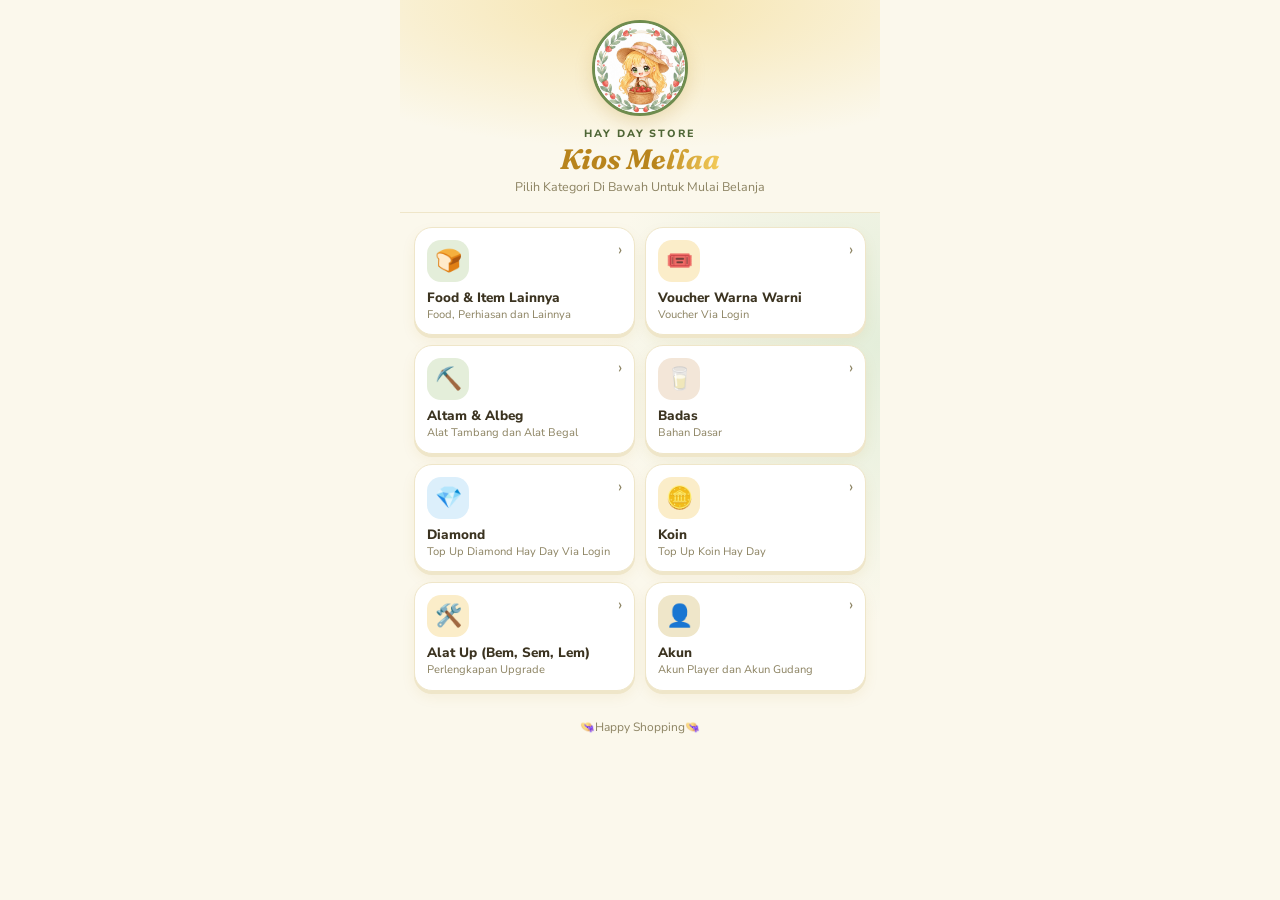
<file: index.html>
<!DOCTYPE html>
<html lang="id">
<head>
<meta charset="UTF-8">
<meta name="viewport" content="width=device-width, initial-scale=1.0">
<title>Kios Mellaa</title>
<link rel="preconnect" href="https://fonts.googleapis.com">
<link href="https://fonts.googleapis.com/css2?family=Fraunces:ital,wght@0,500;0,600;0,700;1,500&family=Nunito+Sans:wght@400;600;700;800&display=swap" rel="stylesheet">
<link rel="stylesheet" href="style.css">
</head>
<body>
<div  id="screen-home">
    <section class="home-hero">
      <div class="ring"><img src="images/profil.jpeg" alt="Kios Mellaa"></div>
      <div class="kicker">Hay Day Store</div>
      <h1>Kios Mellaa</h1>
      <p>Pilih Kategori Di Bawah Untuk Mulai Belanja</p>
    </section>

    <div class="menu-wrap">
      <button class="menu-card food" onclick="location.href='food.html'">
        <div class="icon">🍞</div>
        <div class="info">
          <div class="title">Food &amp; Item Lainnya</div>
          <div class="desc">Food, Perhiasan dan Lainnya</div>
        </div>
        <div class="arrow">›</div>
      </button>

      <button class="menu-card voucher" onclick="location.href='voucher.html'">
        <div class="icon">🎟️</div>
        <div class="info">
          <div class="title">Voucher Warna Warni</div>
          <div class="desc">Voucher Via Login</div>
        </div>
        <div class="arrow">›</div>
      </button>

      <button class="menu-card altam" onclick="location.href='altam.html'">
        <div class="icon">⛏️</div>
        <div class="info">
          <div class="title">Altam &amp; Albeg</div>
          <div class="desc">Alat Tambang dan Alat Begal</div>
        </div>
        <div class="arrow">›</div>
      </button>

      <button class="menu-card badas" onclick="location.href='badas.html'">
        <div class="icon">🥛</div>
        <div class="info">
          <div class="title">Badas</div>
          <div class="desc">Bahan Dasar</div>
        </div>
        <div class="arrow">›</div>
      </button>

      <button class="menu-card diamond" onclick="location.href='diamond.html'">
        <div class="icon">💎</div>
        <div class="info">
          <div class="title">Diamond</div>
          <div class="desc">Top Up Diamond Hay Day Via Login</div>
        </div>
        <div class="arrow">›</div>
      </button>

      <button class="menu-card koin" onclick="location.href='koin.html'">
        <div class="icon">🪙</div>
        <div class="info">
          <div class="title">Koin</div>
          <div class="desc">Top Up Koin Hay Day</div>
        </div>
        <div class="arrow">›</div>
      </button>

      <button class="menu-card alatup" onclick="location.href='alatup.html'">
        <div class="icon">🛠️</div>
        <div class="info">
          <div class="title">Alat Up (Bem, Sem, Lem)</div>
          <div class="desc">Perlengkapan Upgrade</div>
        </div>
        <div class="arrow">›</div>
      </button>

      <button class="menu-card akun" onclick="location.href='akun.html'">
        <div class="icon">👤</div>
        <div class="info">
          <div class="title">Akun</div>
          <div class="desc">Akun Player dan Akun Gudang</div>
        </div>
        <div class="arrow">›</div>
      </button>
    </div>

    <p class="footer-note">👒Happy Shopping👒</p>
  </div>

</body>
</html>
</file>
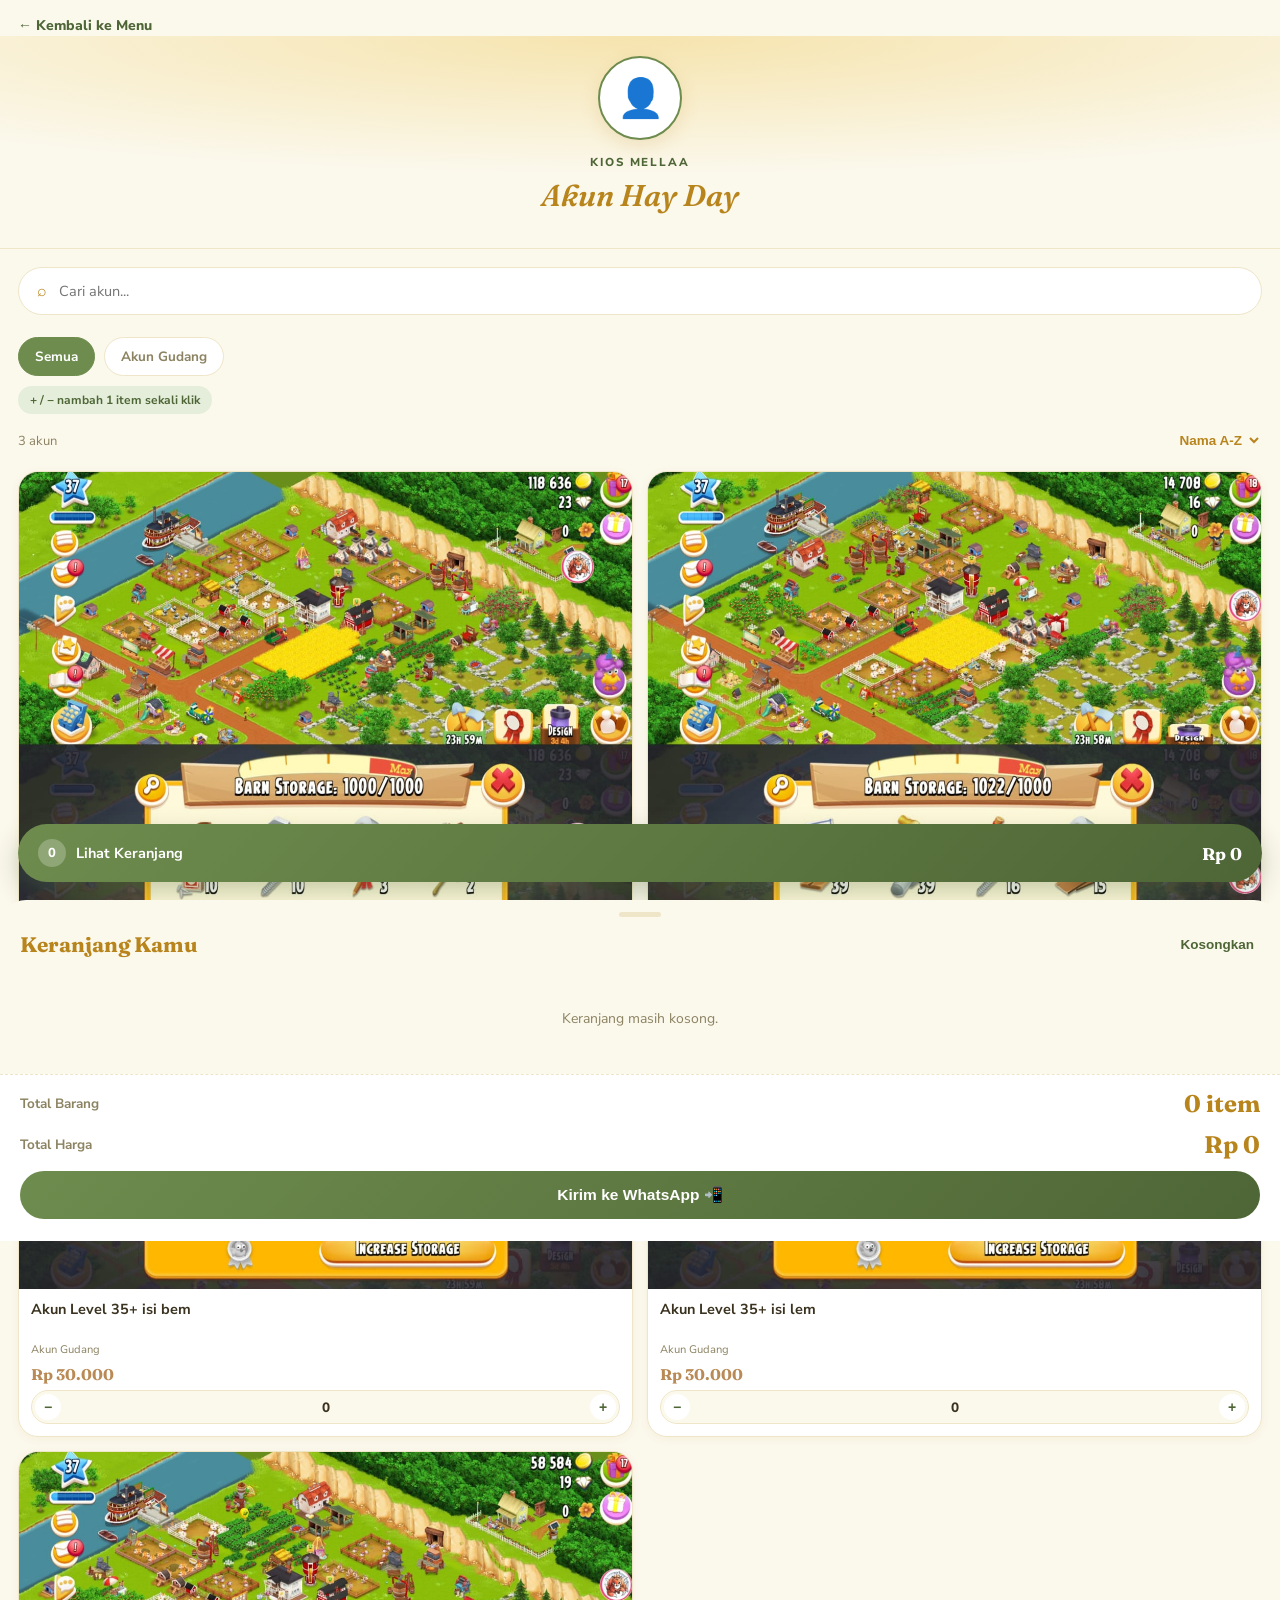
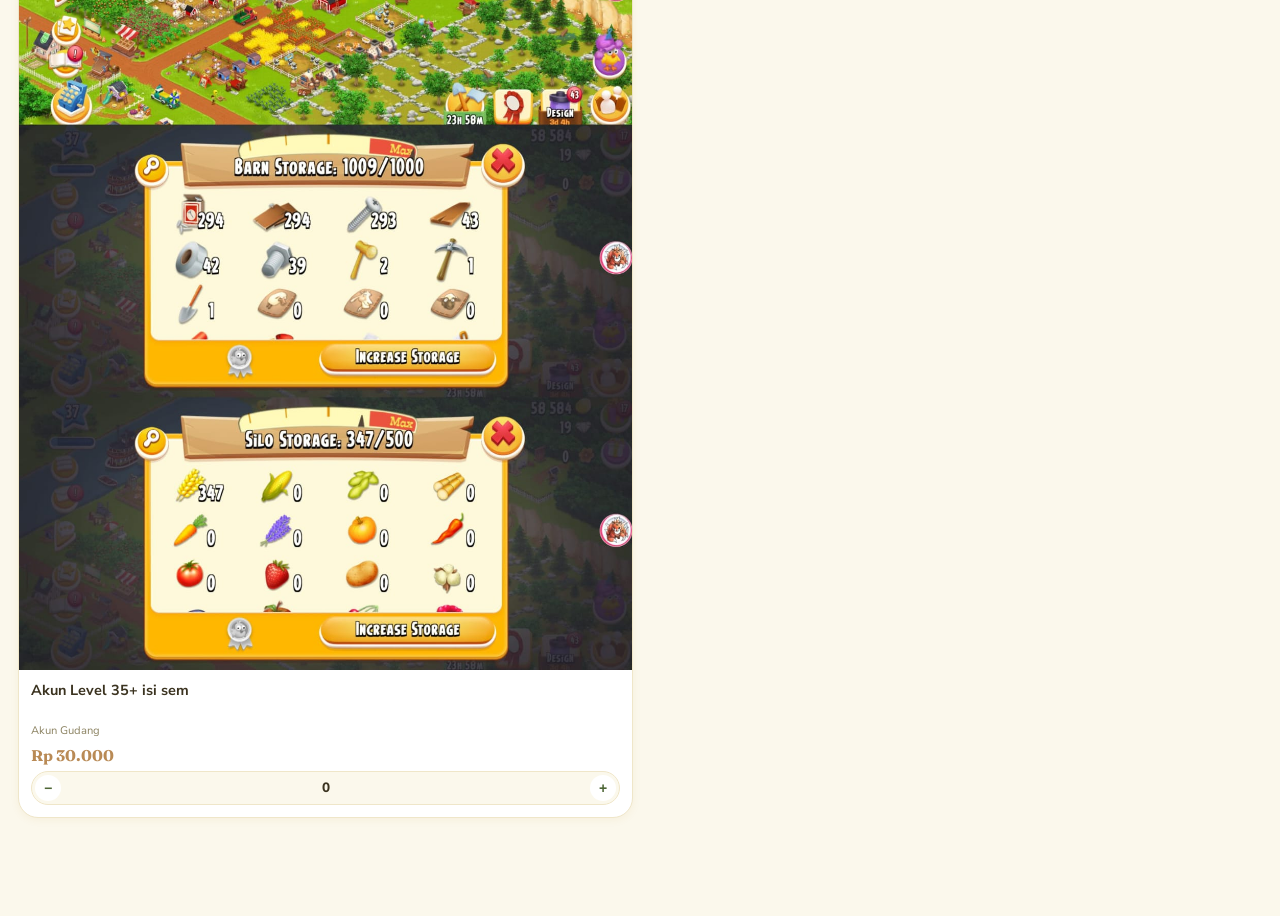
<file: akun.html>
<!DOCTYPE html>
<html lang="id">
<head>
<meta charset="UTF-8">
<meta name="viewport" content="width=device-width, initial-scale=1.0">
<title>Akun — Kios Mellaa</title>
<link rel="preconnect" href="https://fonts.googleapis.com">
<link href="https://fonts.googleapis.com/css2?family=Fraunces:ital,wght@0,500;0,600;0,700;1,500&family=Nunito+Sans:wght@400;600;700;800&display=swap" rel="stylesheet">
<link rel="stylesheet" href="style.css">
</head>
<body style="padding-bottom: 90px;">
<div class="back-bar">
  <button onclick="location.href='index.html'">← Kembali ke Menu</button>
</div>

<section class="food-hero">
  <div class="ring">👤</div>
  <div class="kicker">Kios Mellaa</div>
  <h1>Akun Hay Day</h1>
</section>

<div class="search-wrap">
  <div class="search-box">
    <span class="ic">⌕</span>
    <input type="text" id="searchInput" placeholder="Cari akun...">
  </div>
</div>

<div class="chip-row" id="chipRow"></div>
<div class="qty-hint">+ / − nambah 1 item sekali klik</div>

<div class="list-toolbar">
  <span id="showingLabel">0 akun</span>
  <select id="sortSelect">
    <option value="price-asc">Harga terendah</option>
    <option value="price-desc">Harga tertinggi</option>
    <option value="name-asc" selected>Nama A-Z</option>
  </select>
</div>

<div class="grid" id="grid"></div>

<button class="cart-fab" id="cartFab">
  <span class="left">
    <span class="badge" id="fabCount">0</span>
    <span class="label">Lihat Keranjang</span>
  </span>
  <span class="price" id="fabPrice">Rp 0</span>
</button>

<div class="overlay" id="overlay"></div>
<div class="drawer" id="drawer">
  <div class="drawer-handle"></div>
  <div class="drawer-head">
    <h2>Keranjang Kamu</h2>
    <button id="clearCartBtn">Kosongkan</button>
  </div>
  <div class="drawer-items" id="drawerItems"></div>
  <div class="drawer-foot">
    <div class="drawer-total">
      <span>Total Barang</span>
      <span id="drawerTotalQty">0 item</span>
    </div>
    <div class="drawer-total">
      <span>Total Harga</span>
      <span id="drawerTotal">Rp 0</span>
    </div>
    <button class="checkout-btn" id="waBtn">Kirim ke WhatsApp 📲</button>
  </div>
</div>

<script src="akun-data.js"></script>
<script>
  window.SHOP_CONFIG = {
    menuId: "akun",
    itemLabel: "akun",
    waTitle: "Akun",
    fallbackIcon: "👤",
    step: 1
  };
</script>
<script src="shop-engine.js"></script>
</body>
</html>
</file>
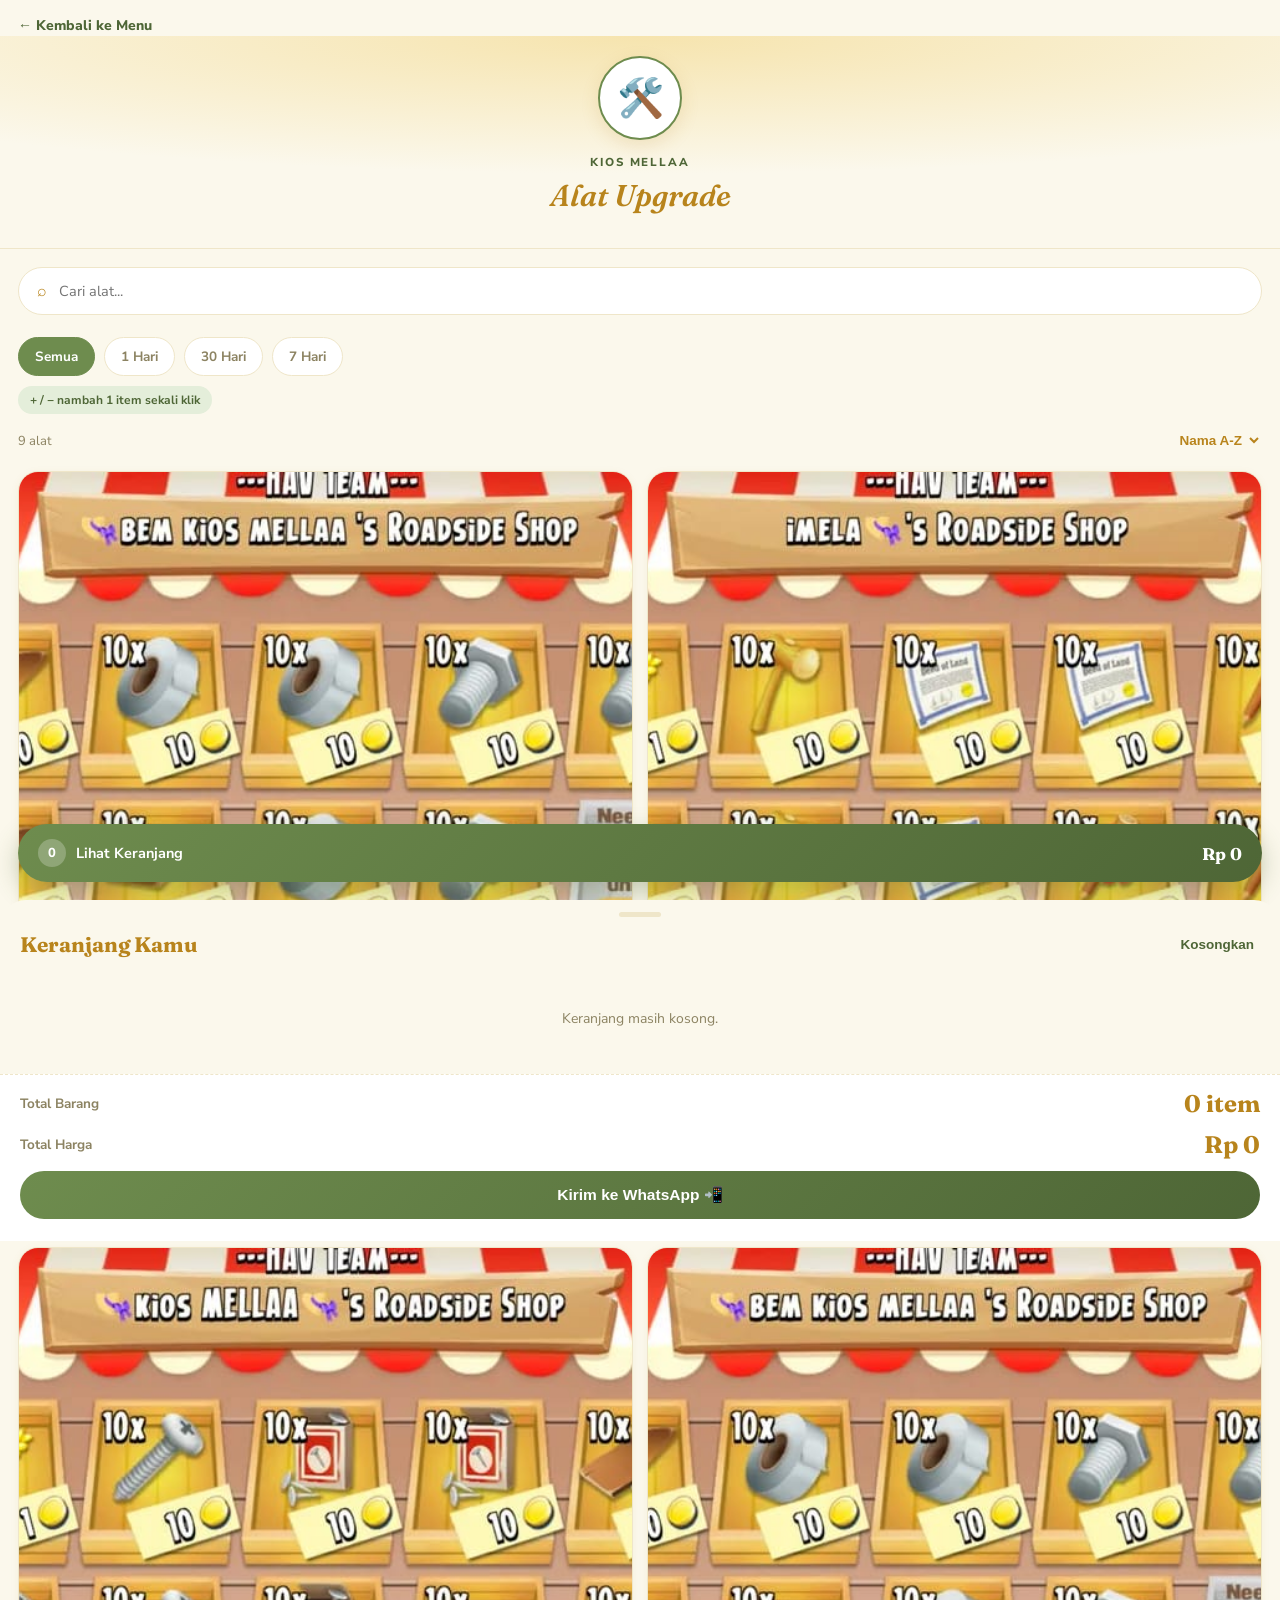
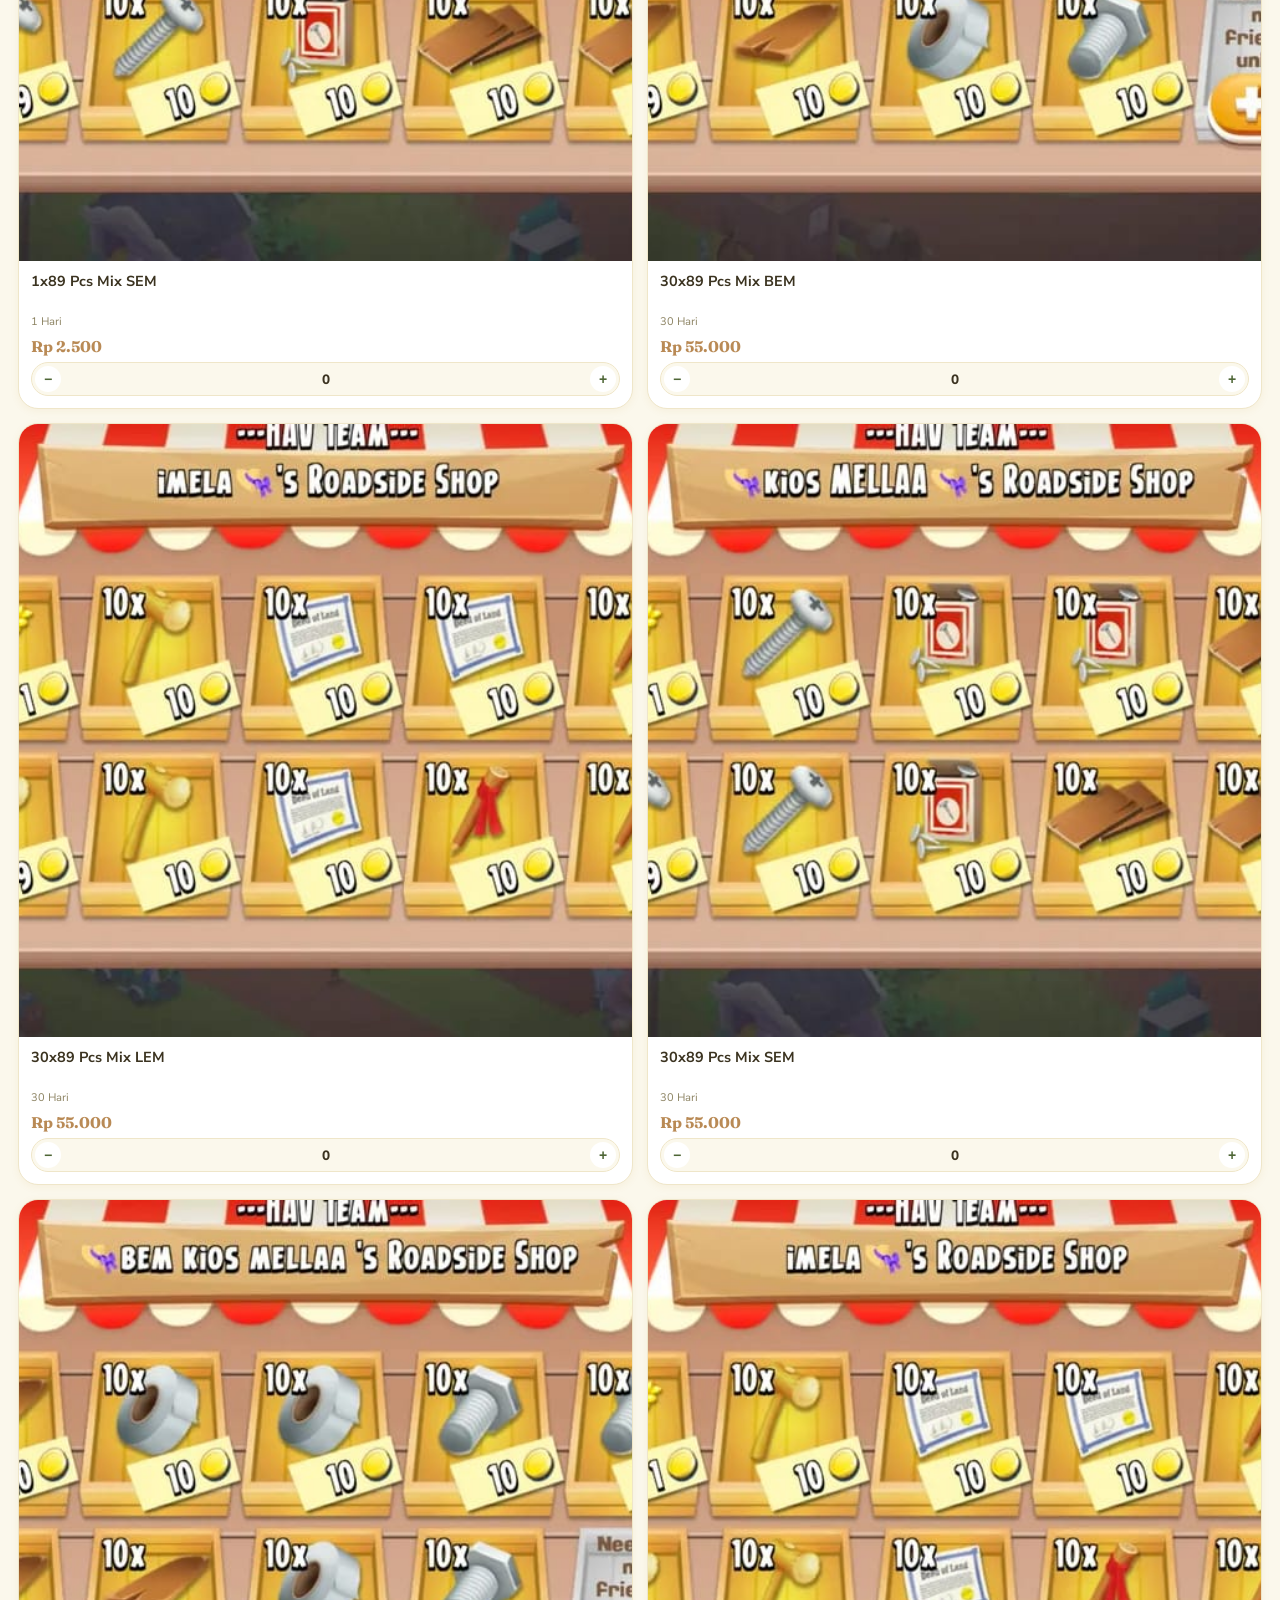
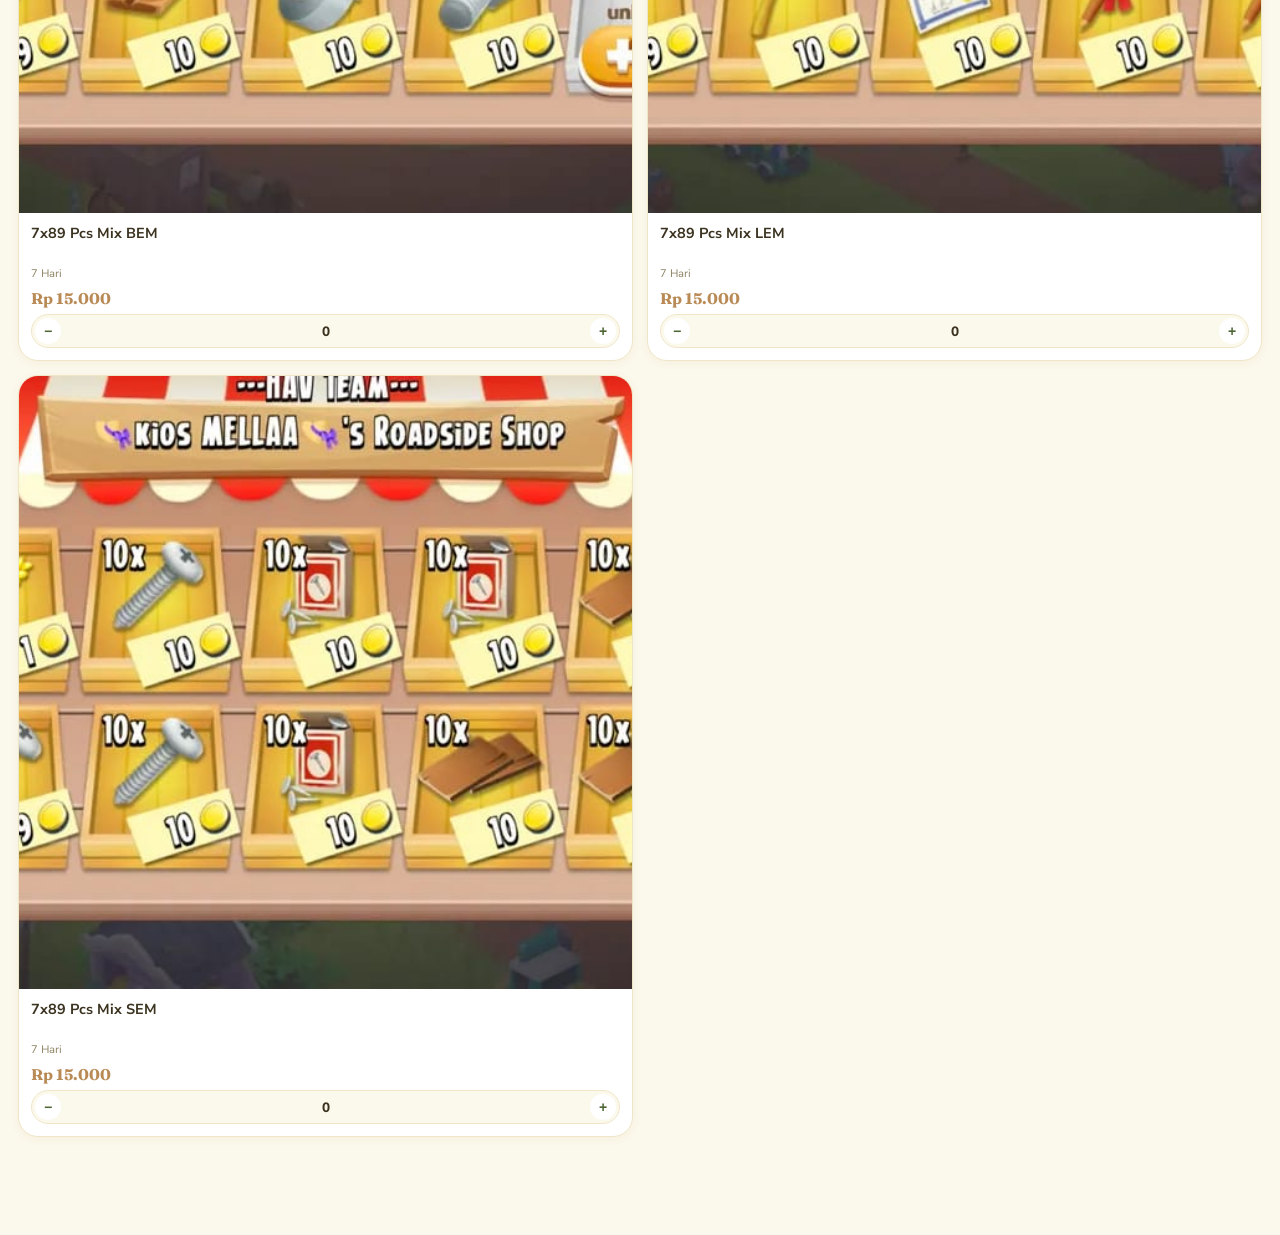
<file: alatup.html>
<!DOCTYPE html>
<html lang="id">
<head>
<meta charset="UTF-8">
<meta name="viewport" content="width=device-width, initial-scale=1.0">
<title>Alat Up (Bem, Sem, Lem) — Kios Mellaa</title>
<link rel="preconnect" href="https://fonts.googleapis.com">
<link href="https://fonts.googleapis.com/css2?family=Fraunces:ital,wght@0,500;0,600;0,700;1,500&family=Nunito+Sans:wght@400;600;700;800&display=swap" rel="stylesheet">
<link rel="stylesheet" href="style.css">
</head>
<body style="padding-bottom: 90px;">
<div class="back-bar">
  <button onclick="location.href='index.html'">← Kembali ke Menu</button>
</div>

<section class="food-hero">
  <div class="ring">🛠️</div>
  <div class="kicker">Kios Mellaa</div>
  <h1>Alat Upgrade</h1>
</section>

<div class="search-wrap">
  <div class="search-box">
    <span class="ic">⌕</span>
    <input type="text" id="searchInput" placeholder="Cari alat...">
  </div>
</div>

<div class="chip-row" id="chipRow"></div>
<div class="qty-hint">+ / − nambah 1 item sekali klik</div>

<div class="list-toolbar">
  <span id="showingLabel">0 alat</span>
  <select id="sortSelect">
    <option value="price-asc">Harga terendah</option>
    <option value="price-desc">Harga tertinggi</option>
    <option value="name-asc" selected>Nama A-Z</option>
  </select>
</div>

<div class="grid" id="grid"></div>

<button class="cart-fab" id="cartFab">
  <span class="left">
    <span class="badge" id="fabCount">0</span>
    <span class="label">Lihat Keranjang</span>
  </span>
  <span class="price" id="fabPrice">Rp 0</span>
</button>

<div class="overlay" id="overlay"></div>
<div class="drawer" id="drawer">
  <div class="drawer-handle"></div>
  <div class="drawer-head">
    <h2>Keranjang Kamu</h2>
    <button id="clearCartBtn">Kosongkan</button>
  </div>
  <div class="drawer-items" id="drawerItems"></div>
  <div class="drawer-foot">
    <div class="drawer-total">
      <span>Total Barang</span>
      <span id="drawerTotalQty">0 item</span>
    </div>
    <div class="drawer-total">
      <span>Total Harga</span>
      <span id="drawerTotal">Rp 0</span>
    </div>
    <button class="checkout-btn" id="waBtn">Kirim ke WhatsApp 📲</button>
  </div>
</div>

<script src="alatup-data.js"></script>
<script>
  window.SHOP_CONFIG = {
    menuId: "alatup",
    itemLabel: "alat",
    waTitle: "Alat Up",
    fallbackIcon: "🛠️",
    step: 1
  };
</script>
<script src="shop-engine.js"></script>
</body>
</html>
</file>
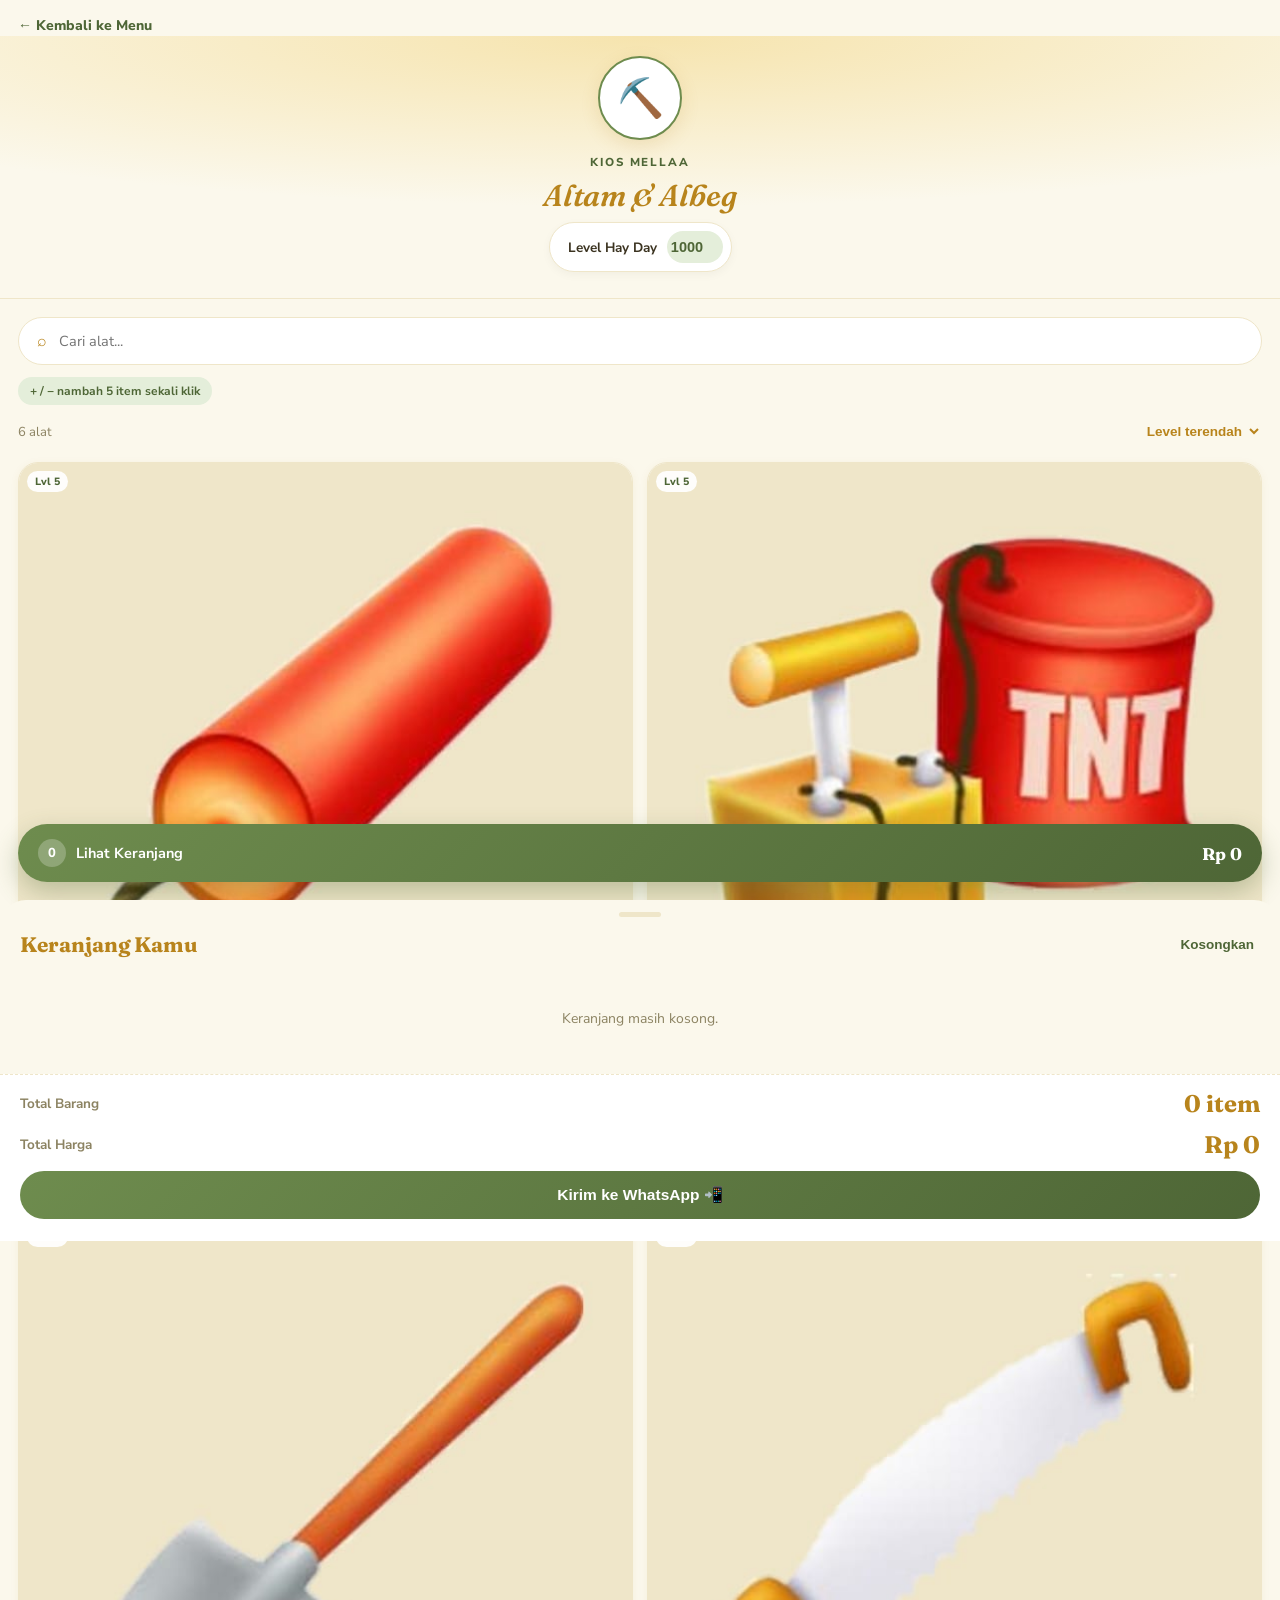
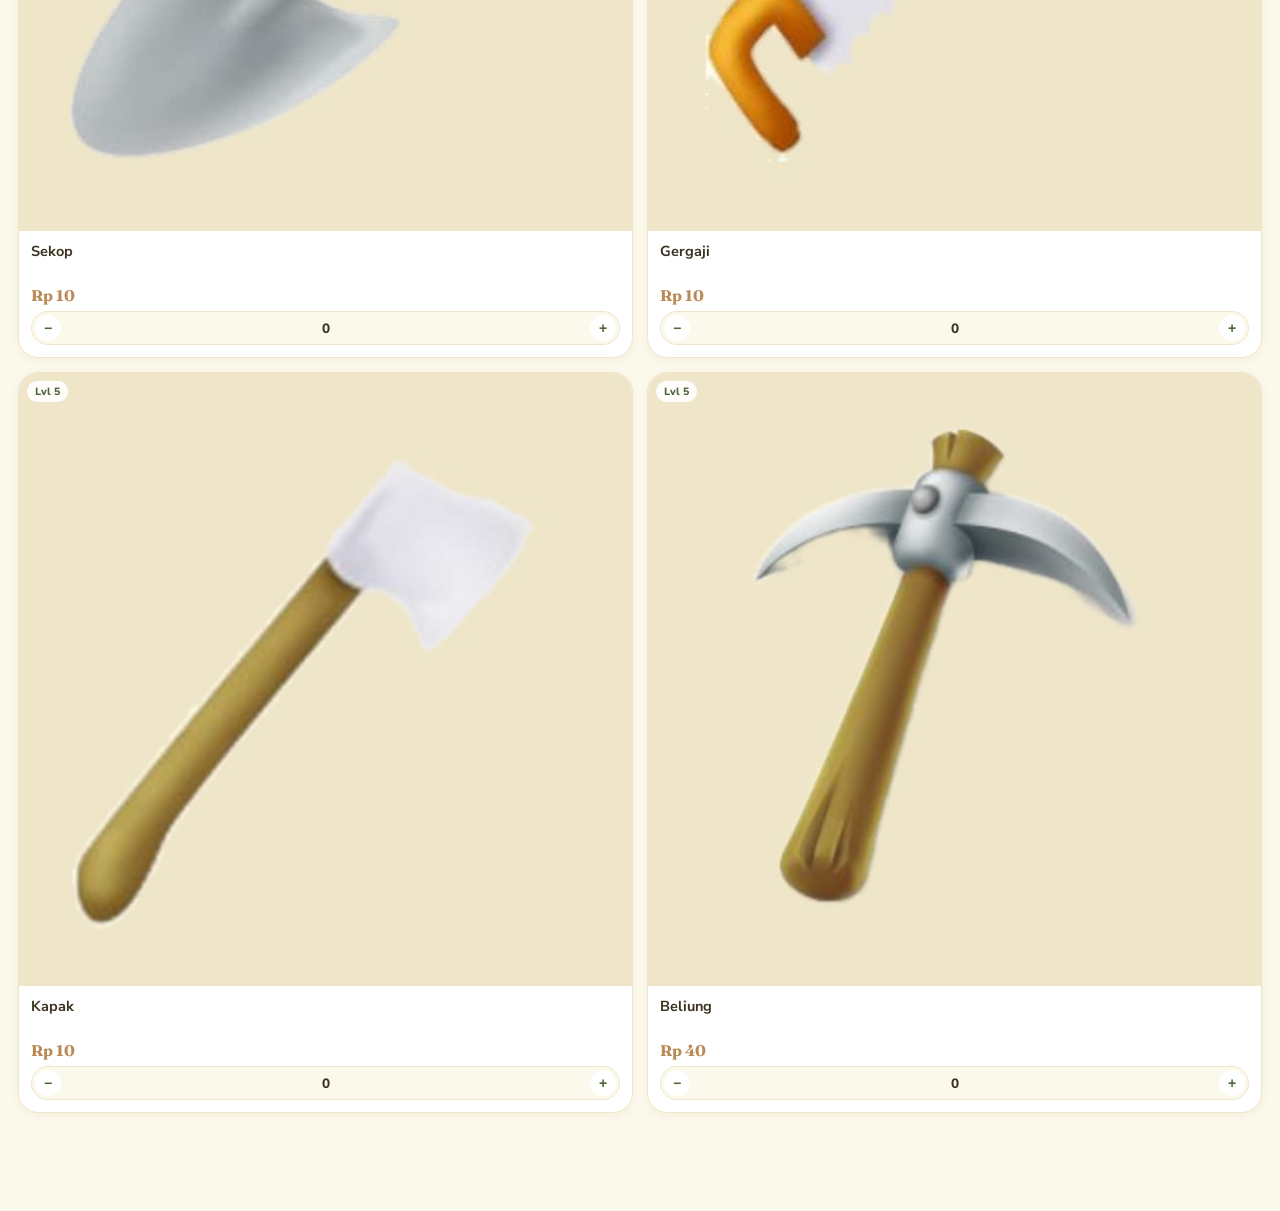
<file: altam.html>
<!DOCTYPE html>
<html lang="id">
<head>
<meta charset="UTF-8">
<meta name="viewport" content="width=device-width, initial-scale=1.0">
<title>Altam & Albeg — Kios Mellaa</title>
<link rel="preconnect" href="https://fonts.googleapis.com">
<link href="https://fonts.googleapis.com/css2?family=Fraunces:ital,wght@0,500;0,600;0,700;1,500&family=Nunito+Sans:wght@400;600;700;800&display=swap" rel="stylesheet">
<link rel="stylesheet" href="style.css">
</head>
<body style="padding-bottom: 90px;">
<div class="back-bar">
  <button onclick="location.href='index.html'">← Kembali ke Menu</button>
</div>

<section class="food-hero">
  <div class="ring">⛏️</div>
  <div class="kicker">Kios Mellaa</div>
  <h1>Altam & Albeg</h1>

      <div class="level-pill">
        <span>Level Hay Day</span>
        <input type="number" id="levelInput" value="1000" min="1" max="1000">
      </div>
    </section>

<div class="search-wrap">
  <div class="search-box">
    <span class="ic">⌕</span>
    <input type="text" id="searchInput" placeholder="Cari alat...">
  </div>
</div>

<div class="chip-row" id="chipRow"></div>
<div class="qty-hint">+ / − nambah 5 item sekali klik</div>

<div class="list-toolbar">
  <span id="showingLabel">0 alat</span>
  <select id="sortSelect">
    <option value="level-asc">Level terendah</option>
    <option value="level-desc">Level tertinggi</option>
    <option value="price-asc">Harga terendah</option>
    <option value="price-desc">Harga tertinggi</option>
    <option value="name-asc">Nama A-Z</option>
  </select>
</div>

<div class="grid" id="grid"></div>

<button class="cart-fab" id="cartFab">
  <span class="left">
    <span class="badge" id="fabCount">0</span>
    <span class="label">Lihat Keranjang</span>
  </span>
  <span class="price" id="fabPrice">Rp 0</span>
</button>

<div class="overlay" id="overlay"></div>
<div class="drawer" id="drawer">
  <div class="drawer-handle"></div>
  <div class="drawer-head">
    <h2>Keranjang Kamu</h2>
    <button id="clearCartBtn">Kosongkan</button>
  </div>
  <div class="drawer-items" id="drawerItems"></div>
  <div class="drawer-foot">
    <div class="drawer-total">
      <span>Total Barang</span>
      <span id="drawerTotalQty">0 item</span>
    </div>
    <div class="drawer-total">
      <span>Total Harga</span>
      <span id="drawerTotal">Rp 0</span>
    </div>
    <button class="checkout-btn" id="waBtn">Kirim ke WhatsApp 📲</button>
  </div>
</div>

<script src="altam-data.js"></script>
<script>
  window.SHOP_CONFIG = {
    menuId: "altam",
    itemLabel: "alat",
    waTitle: "Altam & Albeg",
    fallbackIcon: "⛏️",
    step: 5
  };
</script>
<script src="shop-engine.js"></script>
</body>
</html>
</file>
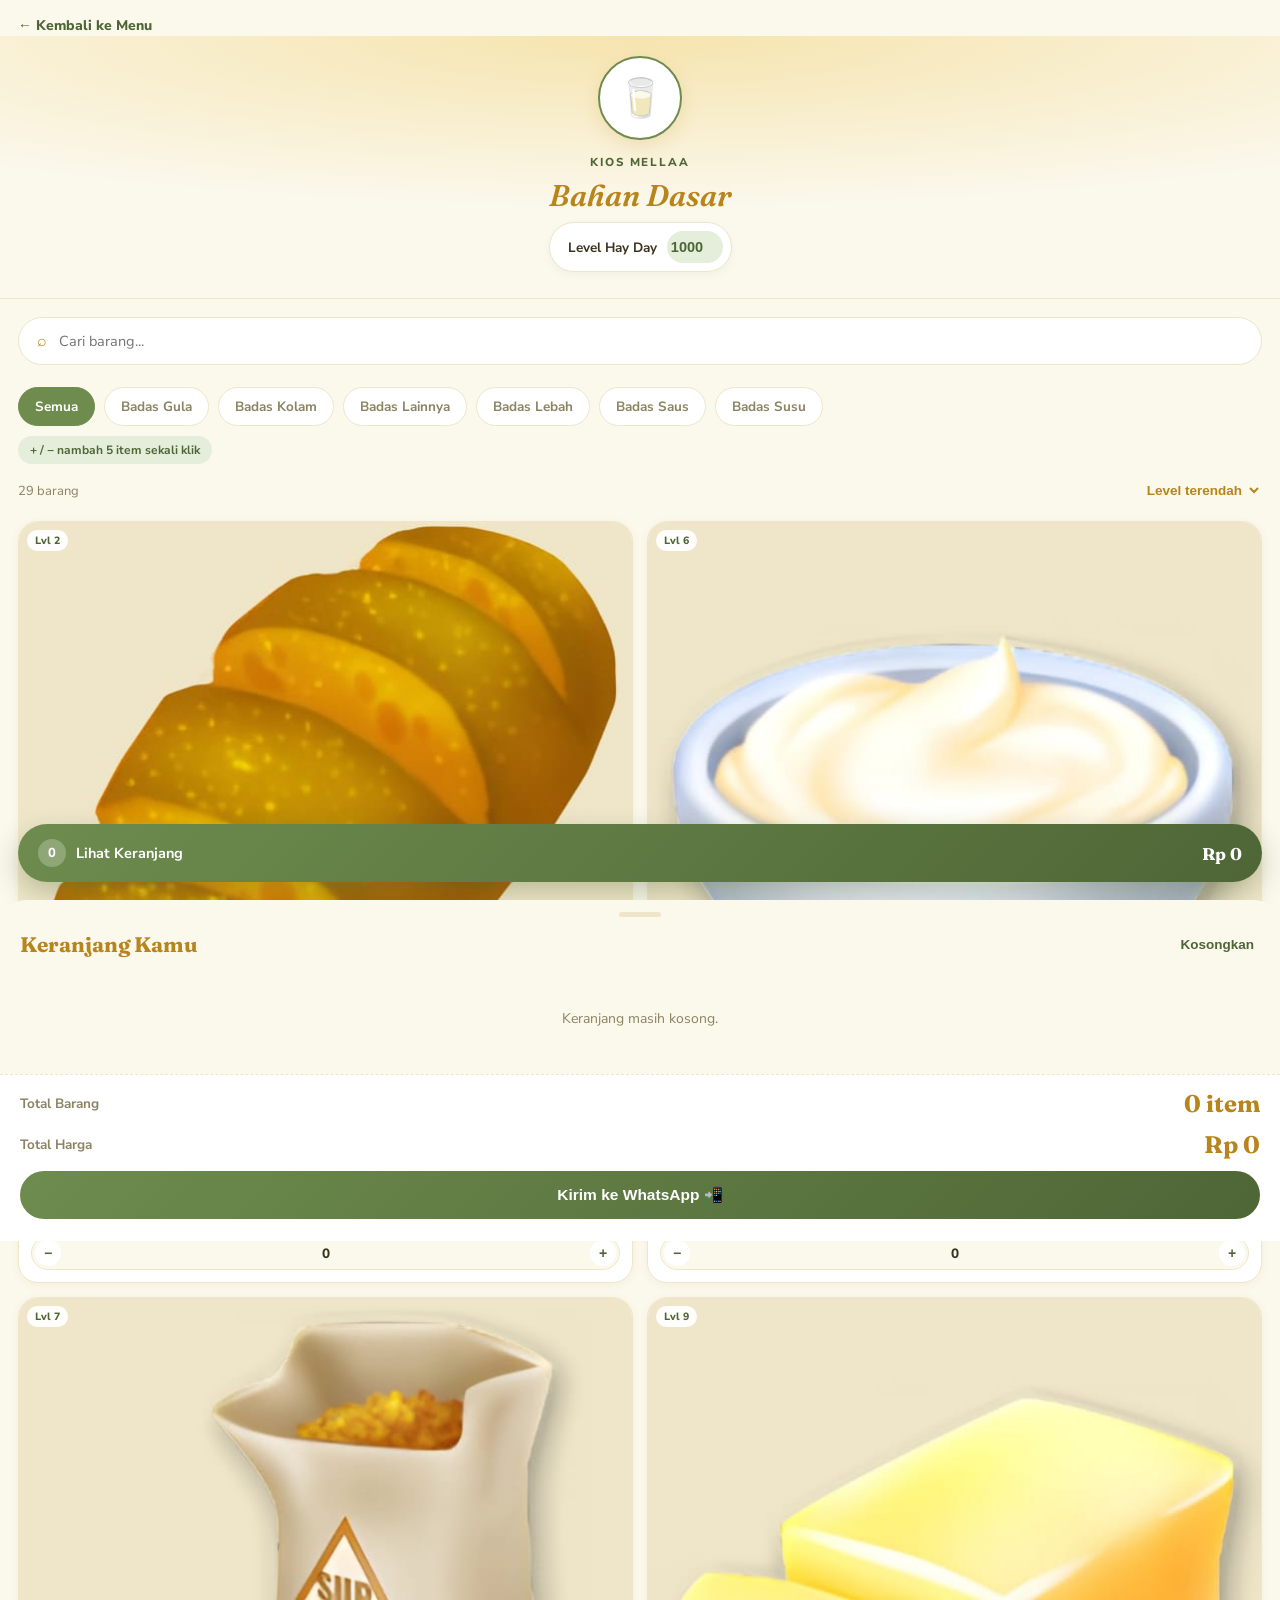
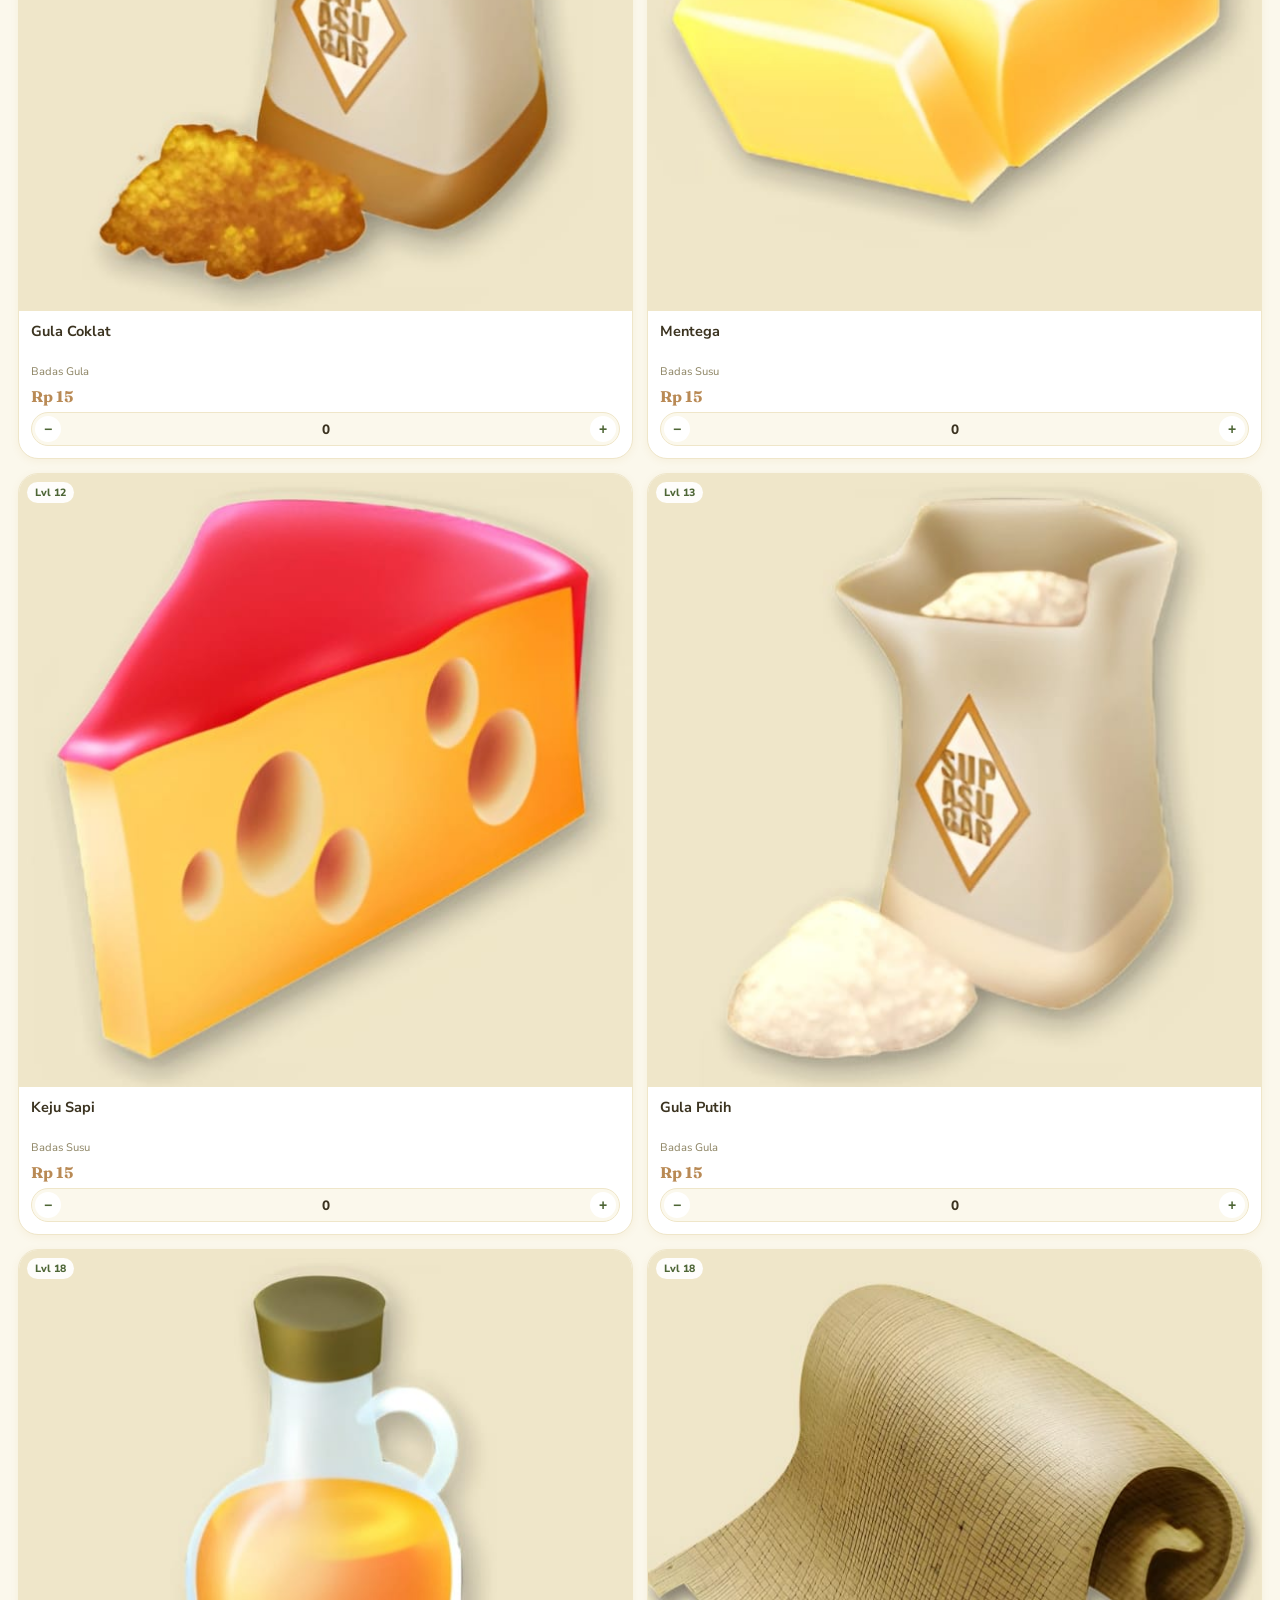
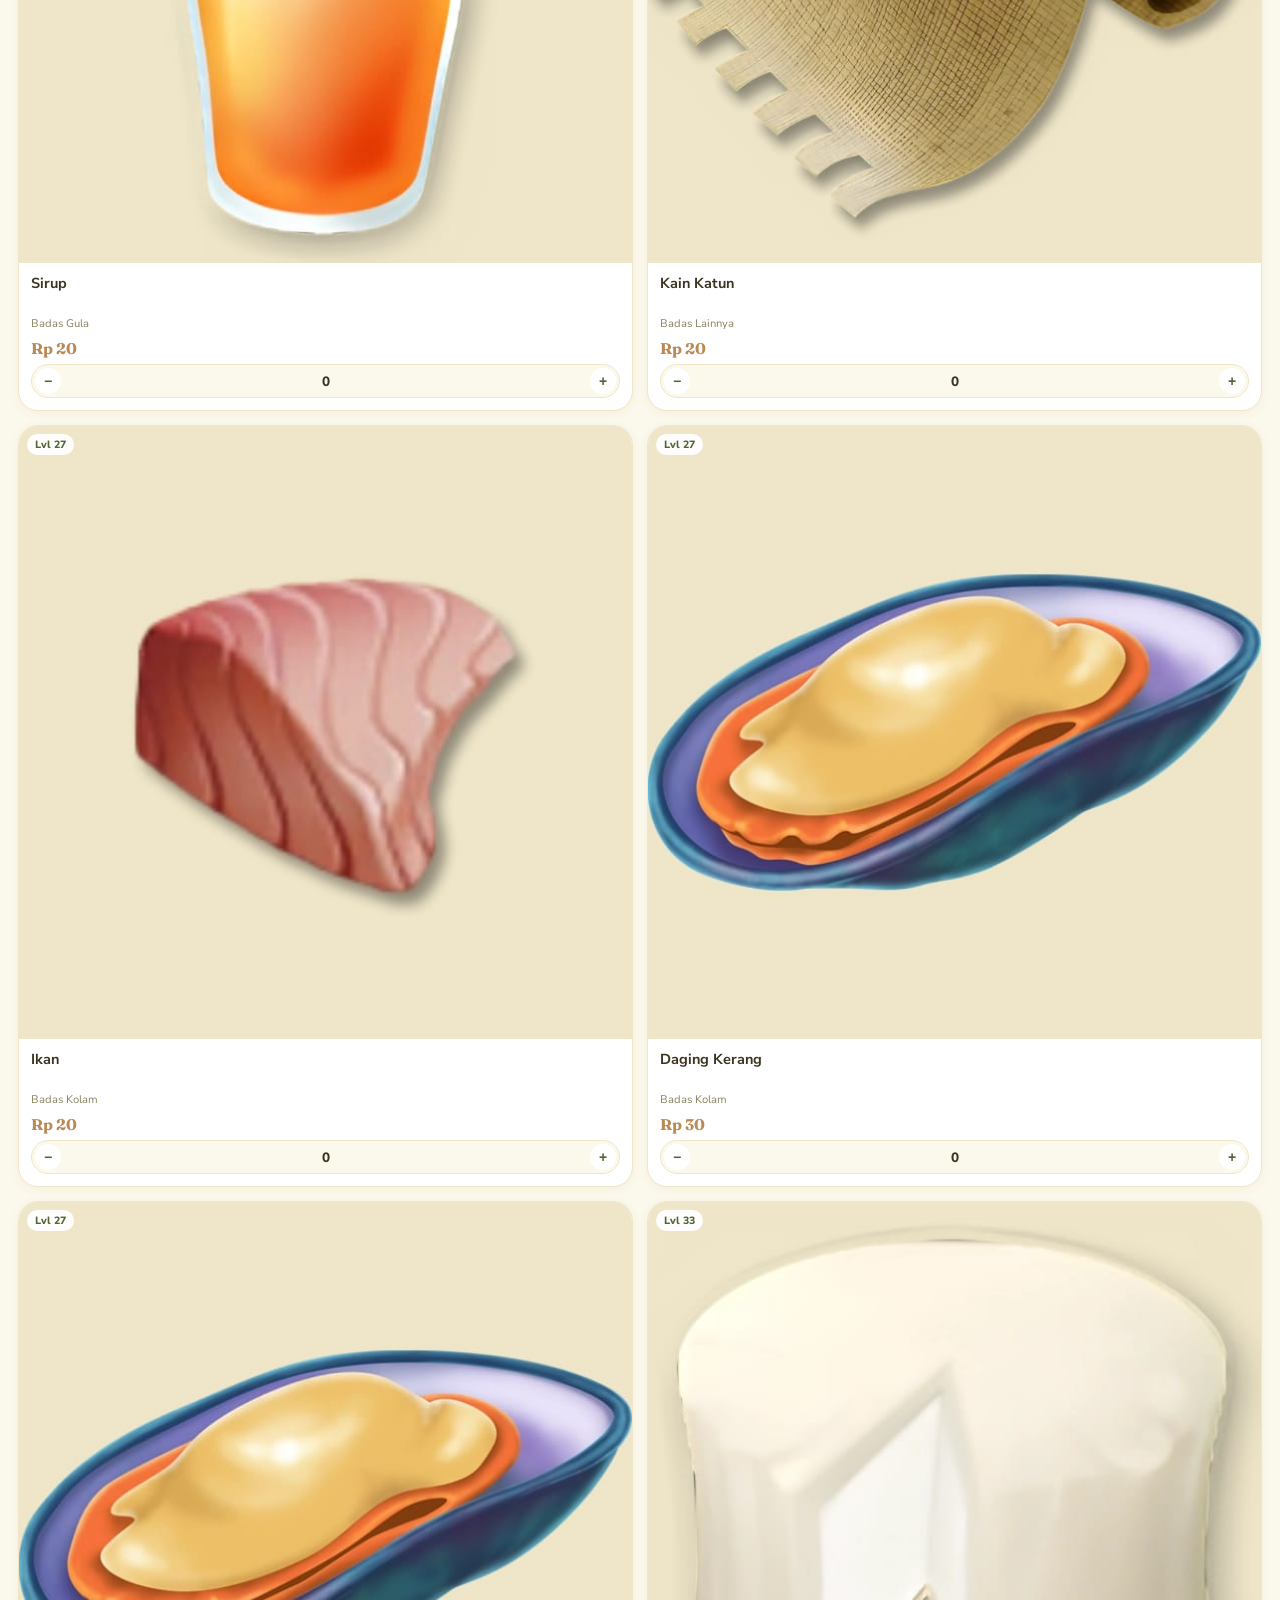
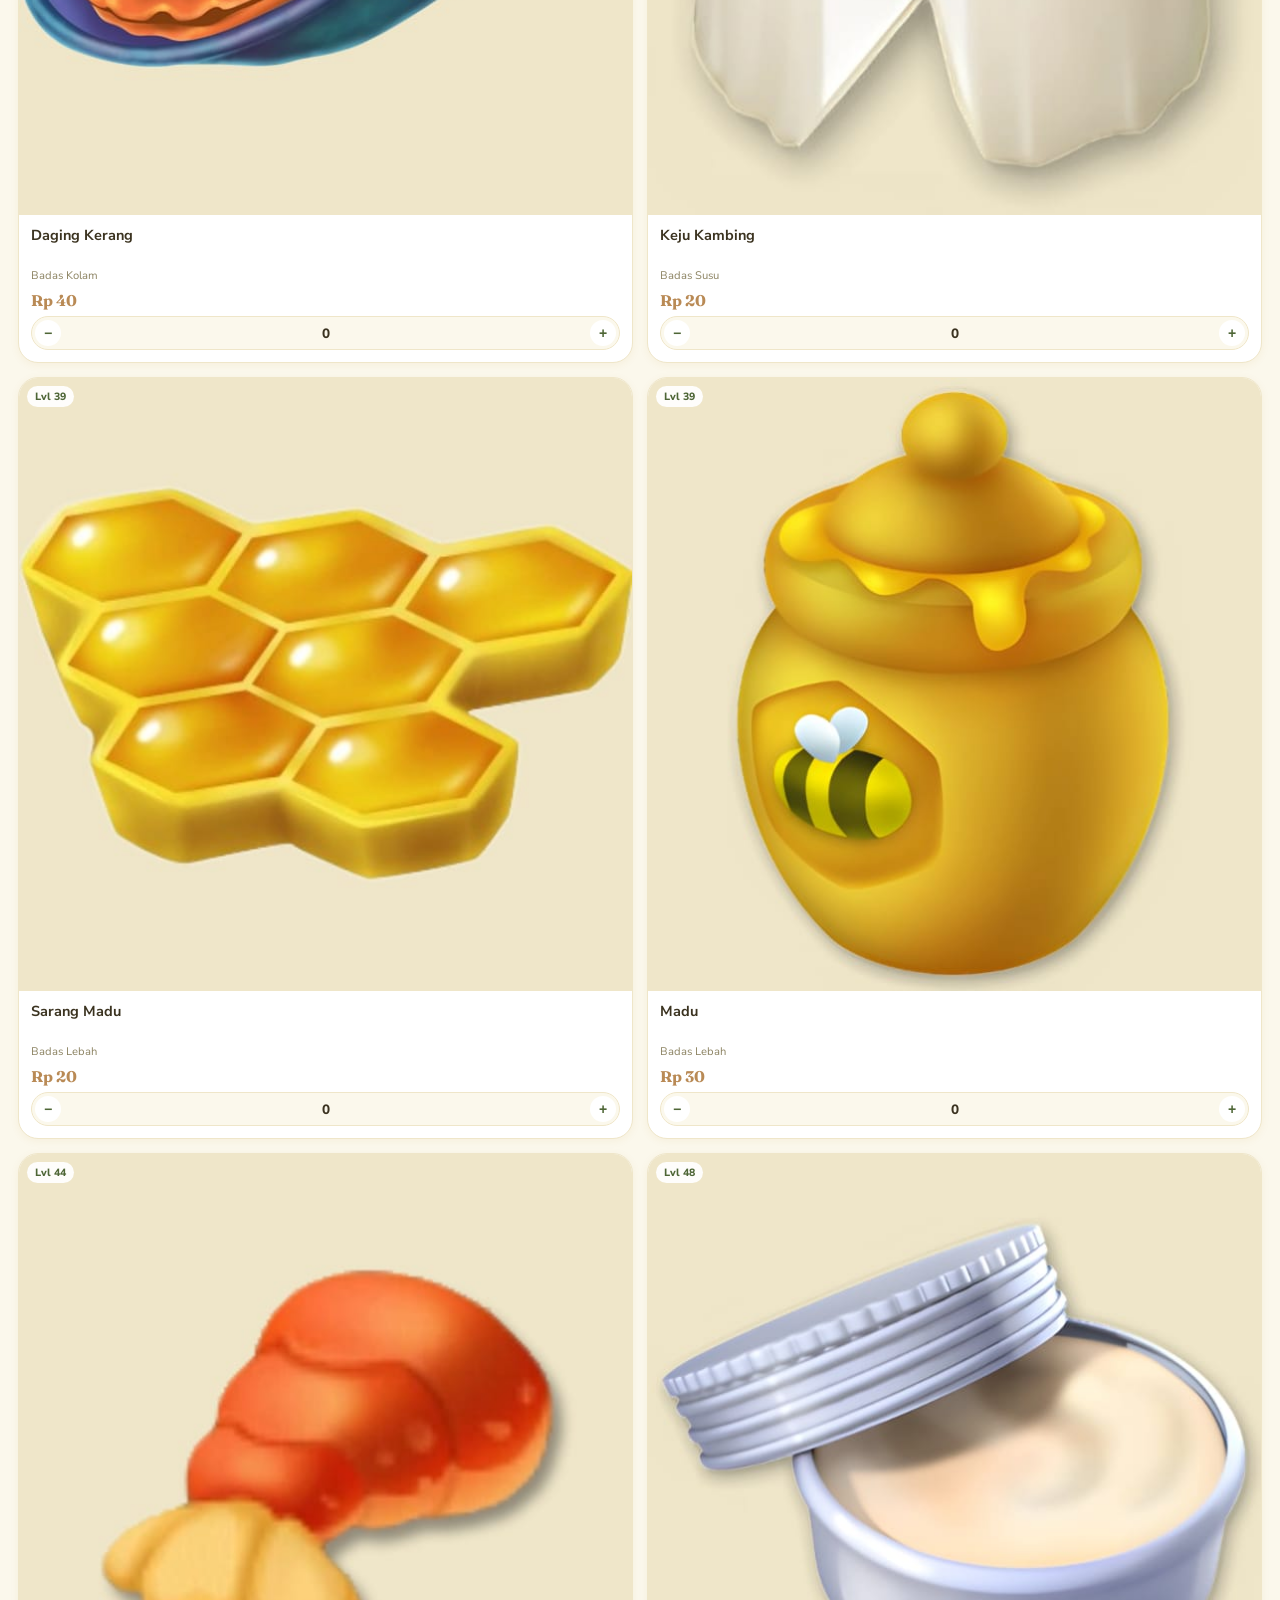
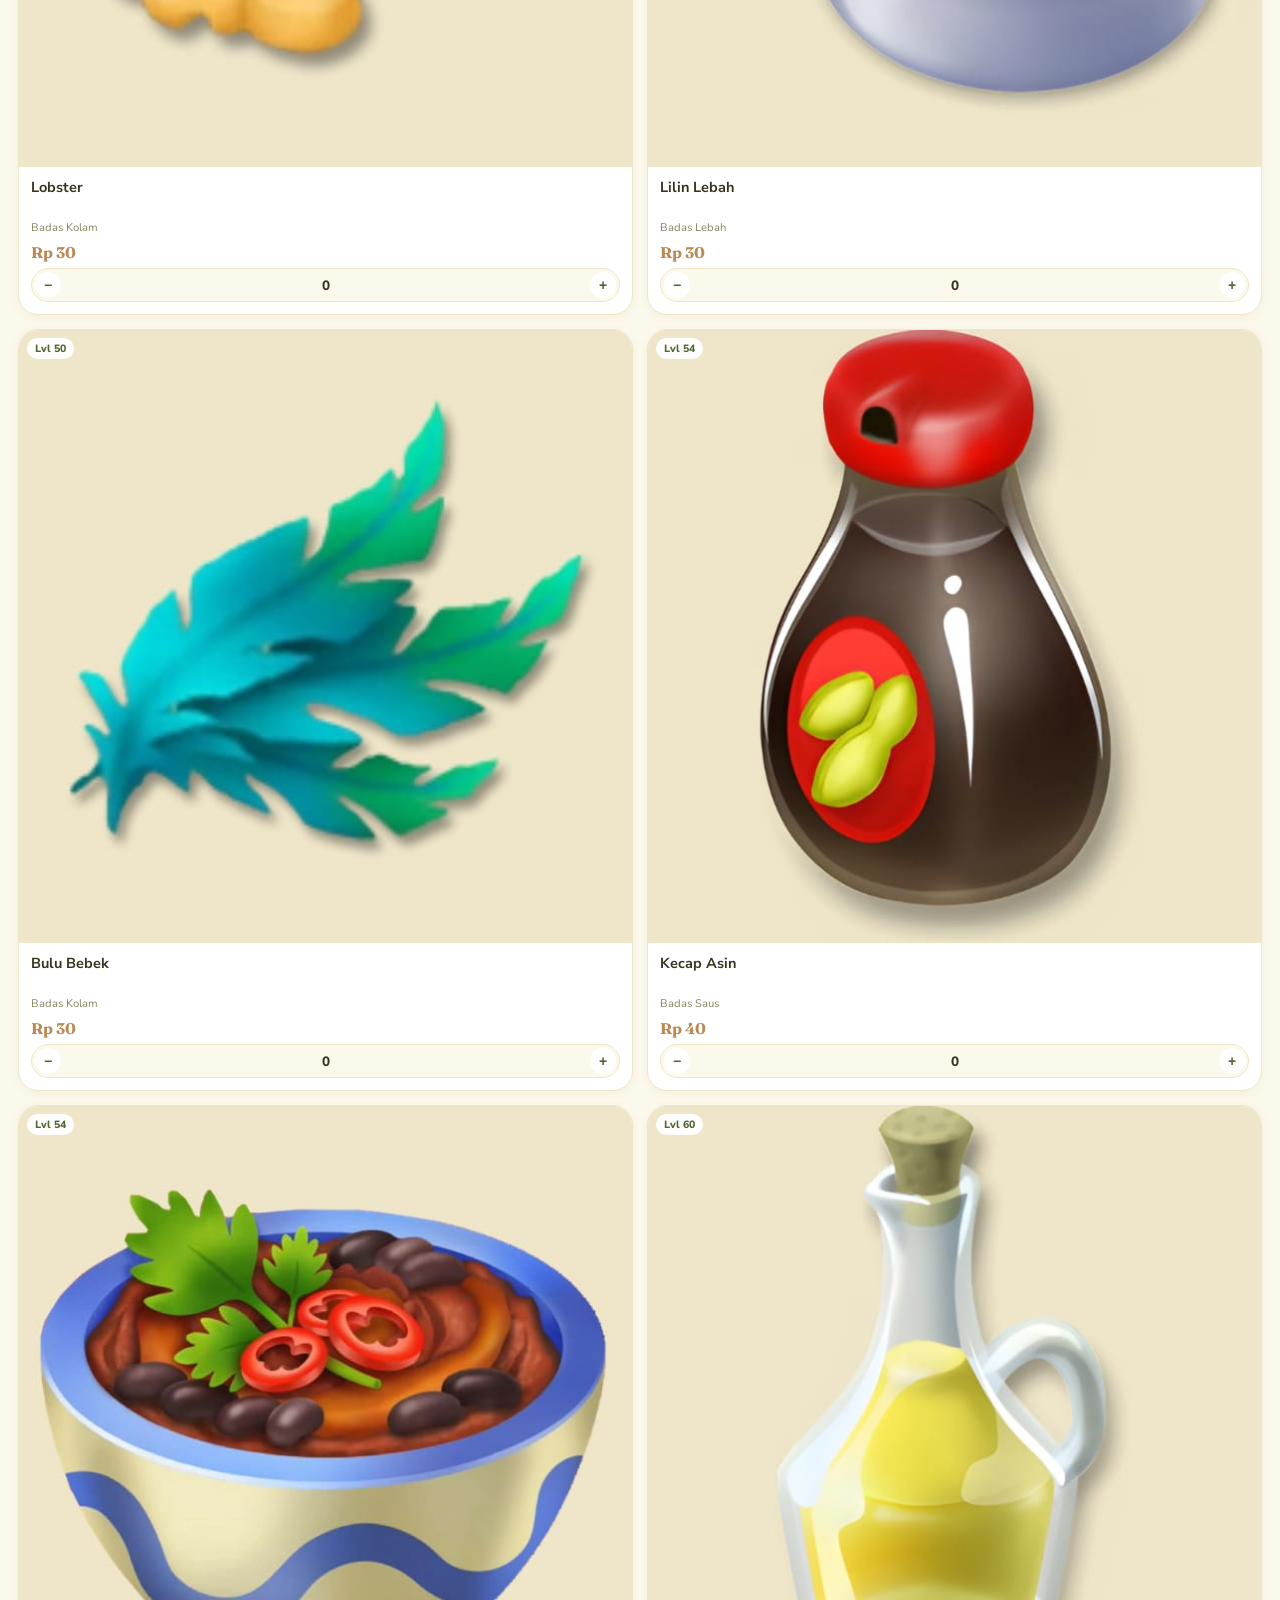
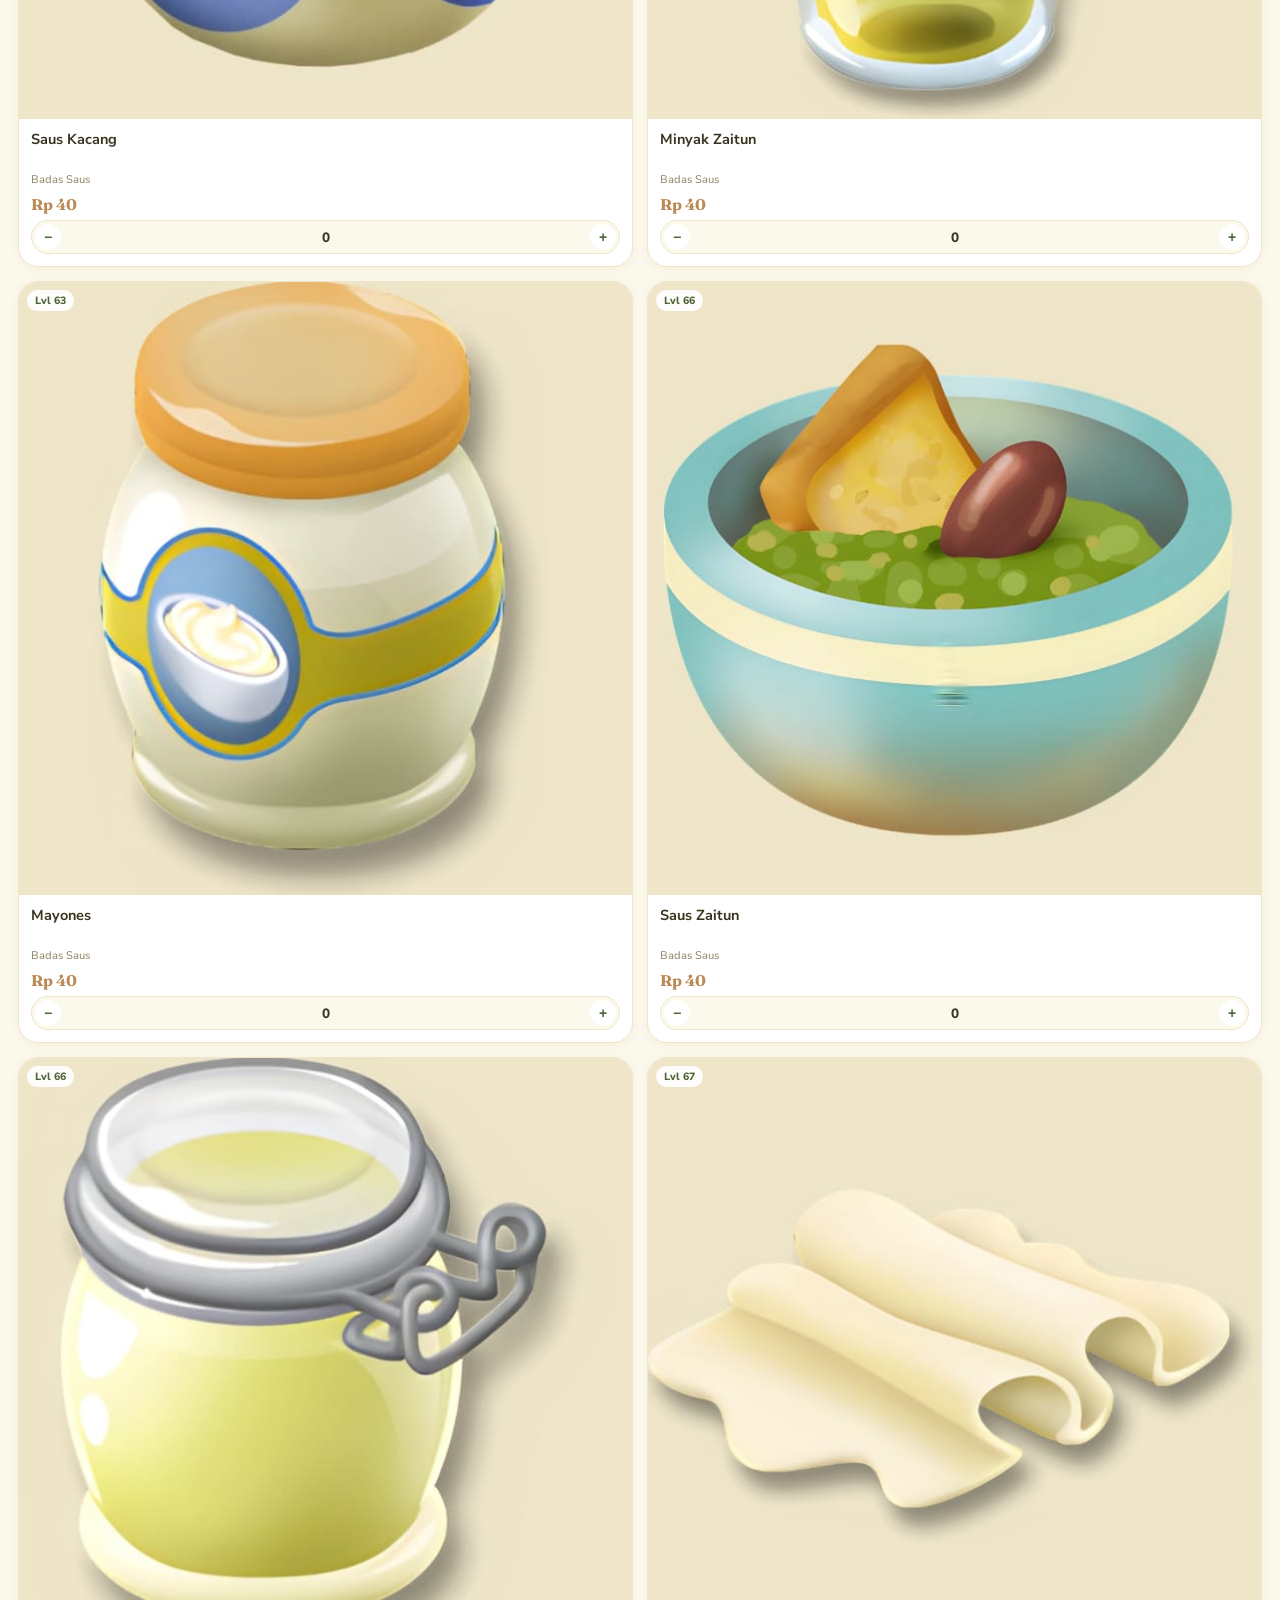
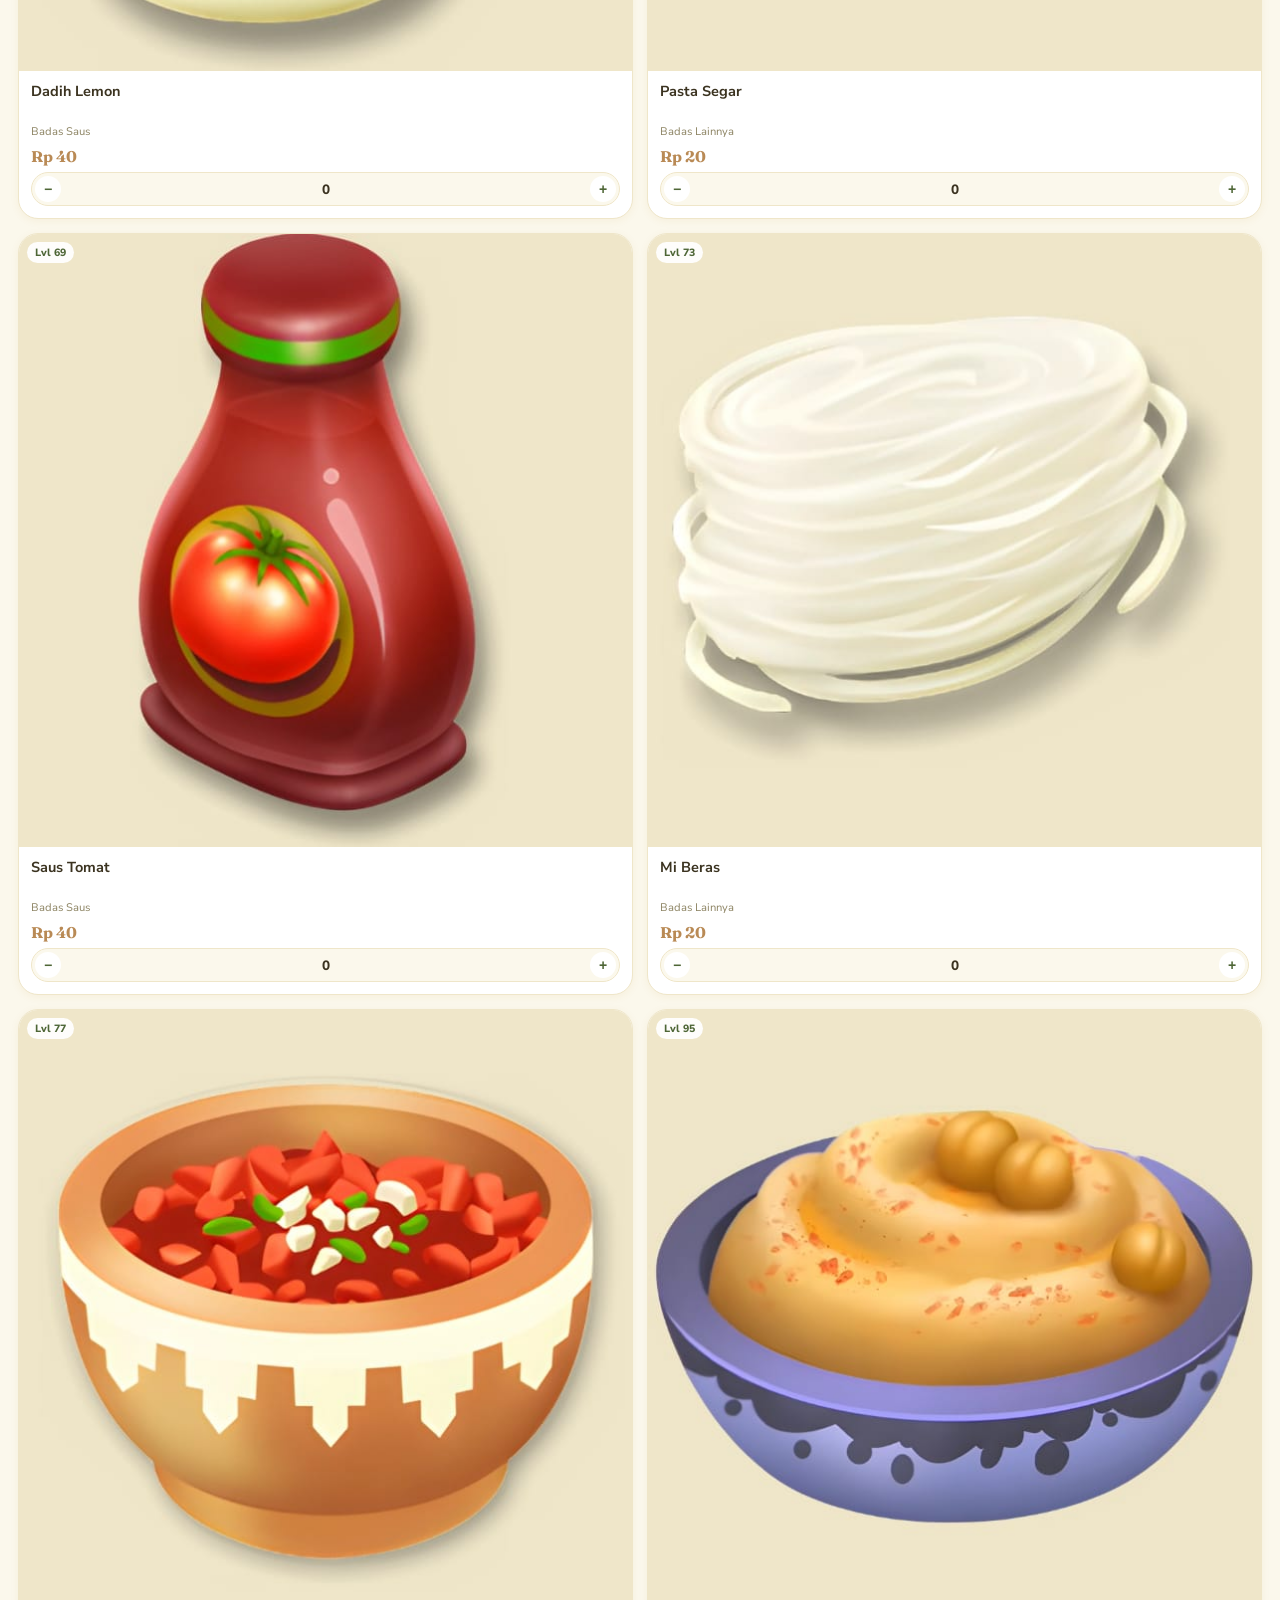
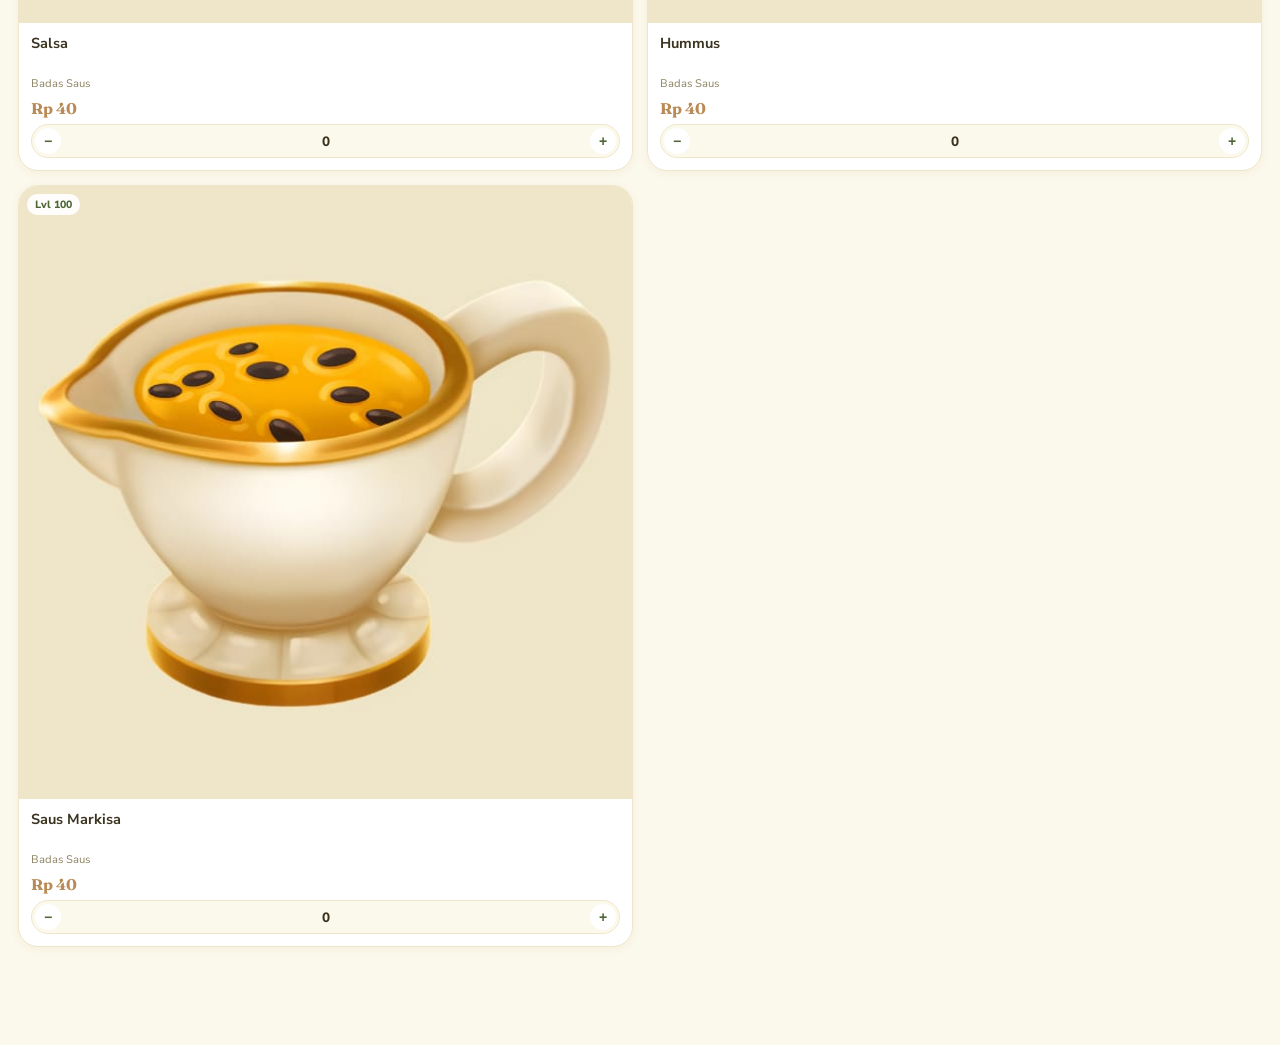
<file: badas.html>
<!DOCTYPE html>
<html lang="id">
<head>
<meta charset="UTF-8">
<meta name="viewport" content="width=device-width, initial-scale=1.0">
<title>Badas — Kios Mellaa</title>
<link rel="preconnect" href="https://fonts.googleapis.com">
<link href="https://fonts.googleapis.com/css2?family=Fraunces:ital,wght@0,500;0,600;0,700;1,500&family=Nunito+Sans:wght@400;600;700;800&display=swap" rel="stylesheet">
<link rel="stylesheet" href="style.css">
</head>
<body style="padding-bottom: 90px;">
<div class="back-bar">
  <button onclick="location.href='index.html'">← Kembali ke Menu</button>
</div>

<section class="food-hero">
  <div class="ring">🥛</div>
  <div class="kicker">Kios Mellaa</div>
  <h1>Bahan Dasar</h1>

      <div class="level-pill">
        <span>Level Hay Day</span>
        <input type="number" id="levelInput" value="1000" min="1" max="1000">
      </div>
    </section>

<div class="search-wrap">
  <div class="search-box">
    <span class="ic">⌕</span>
    <input type="text" id="searchInput" placeholder="Cari barang...">
  </div>
</div>

<div class="chip-row" id="chipRow"></div>
<div class="qty-hint">+ / − nambah 5 item sekali klik</div>

<div class="list-toolbar">
  <span id="showingLabel">0 barang</span>
  <select id="sortSelect">
    <option value="level-asc">Level terendah</option>
    <option value="level-desc">Level tertinggi</option>
    <option value="price-asc">Harga terendah</option>
    <option value="price-desc">Harga tertinggi</option>
    <option value="name-asc">Nama A-Z</option>
  </select>
</div>

<div class="grid" id="grid"></div>

<button class="cart-fab" id="cartFab">
  <span class="left">
    <span class="badge" id="fabCount">0</span>
    <span class="label">Lihat Keranjang</span>
  </span>
  <span class="price" id="fabPrice">Rp 0</span>
</button>

<div class="overlay" id="overlay"></div>
<div class="drawer" id="drawer">
  <div class="drawer-handle"></div>
  <div class="drawer-head">
    <h2>Keranjang Kamu</h2>
    <button id="clearCartBtn">Kosongkan</button>
  </div>
  <div class="drawer-items" id="drawerItems"></div>
  <div class="drawer-foot">
    <div class="drawer-total">
      <span>Total Barang</span>
      <span id="drawerTotalQty">0 item</span>
    </div>
    <div class="drawer-total">
      <span>Total Harga</span>
      <span id="drawerTotal">Rp 0</span>
    </div>
    <button class="checkout-btn" id="waBtn">Kirim ke WhatsApp 📲</button>
  </div>
</div>

<script src="badas-data.js"></script>
<script>
  window.SHOP_CONFIG = {
    menuId: "badas",
    itemLabel: "barang",
    waTitle: "Badas",
    fallbackIcon: "🧱",
    step: 5
  };
</script>
<script src="shop-engine.js"></script>
</body>
</html>
</file>
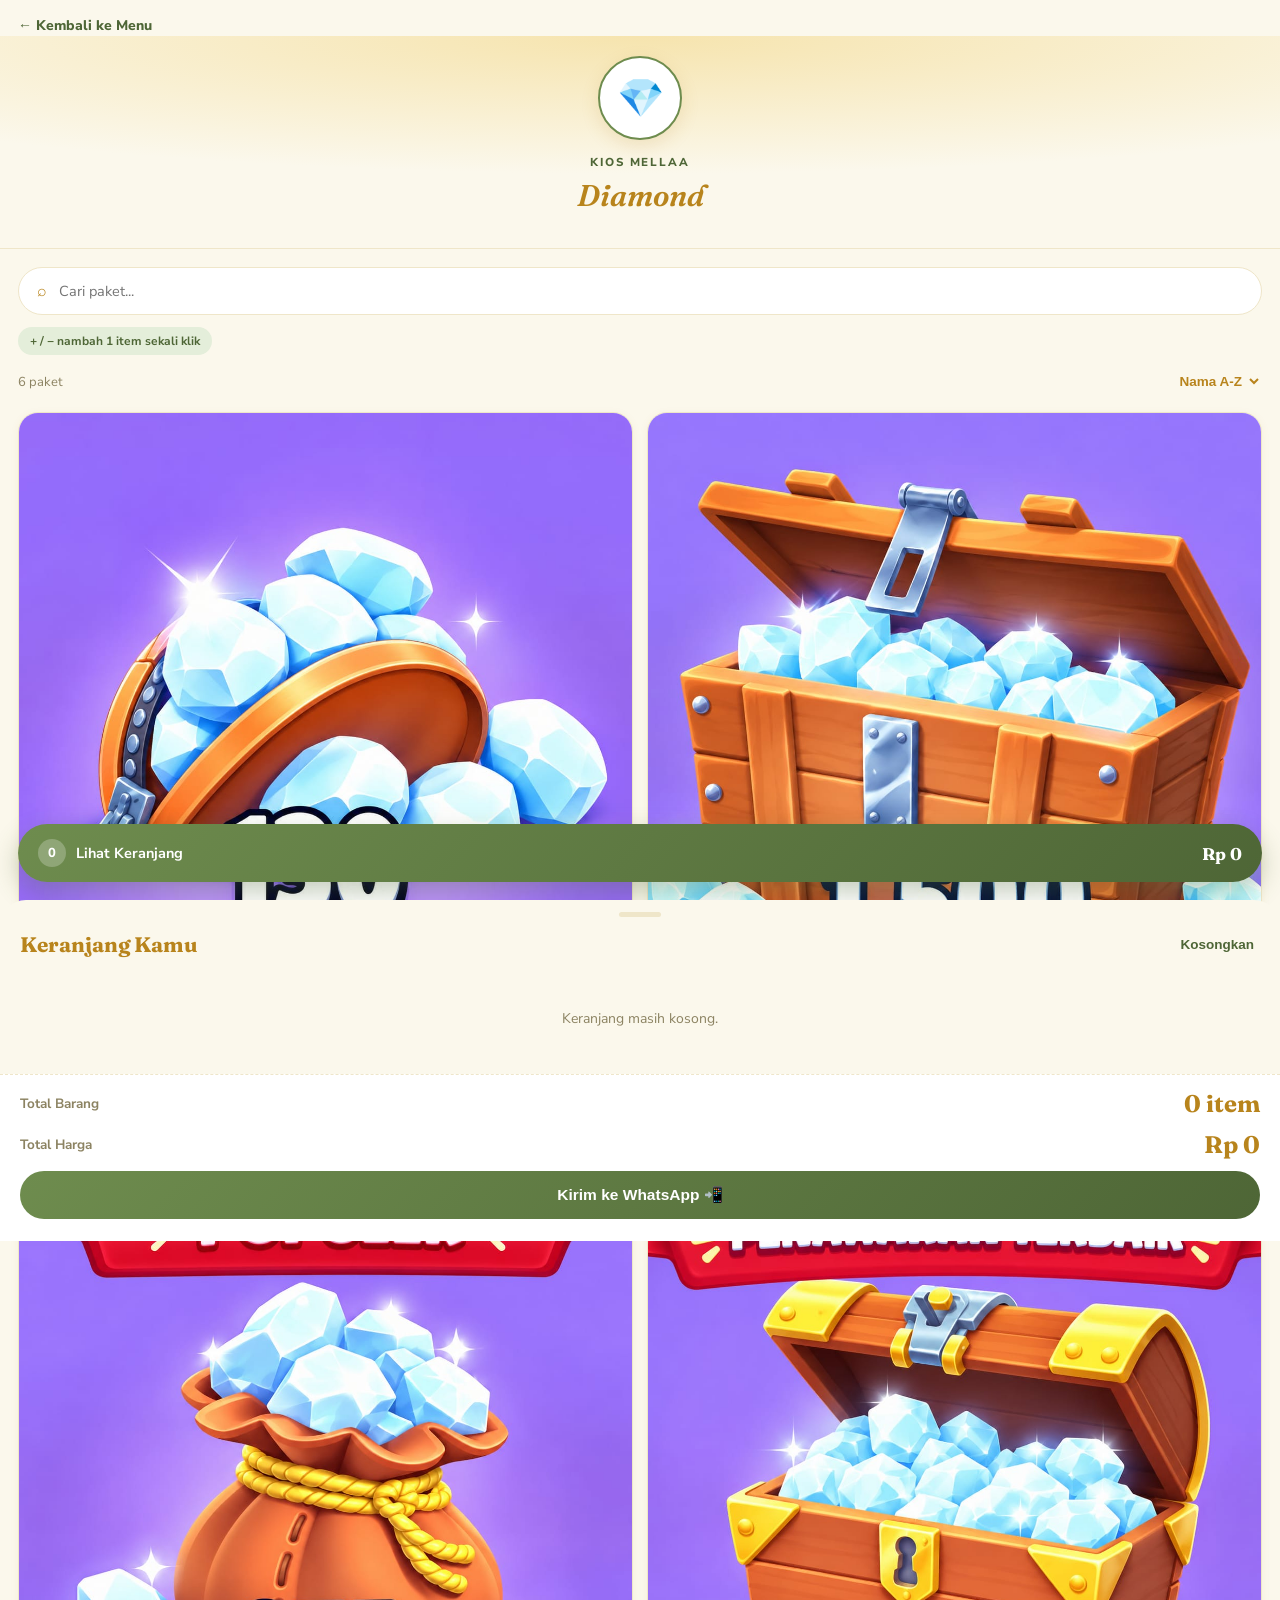
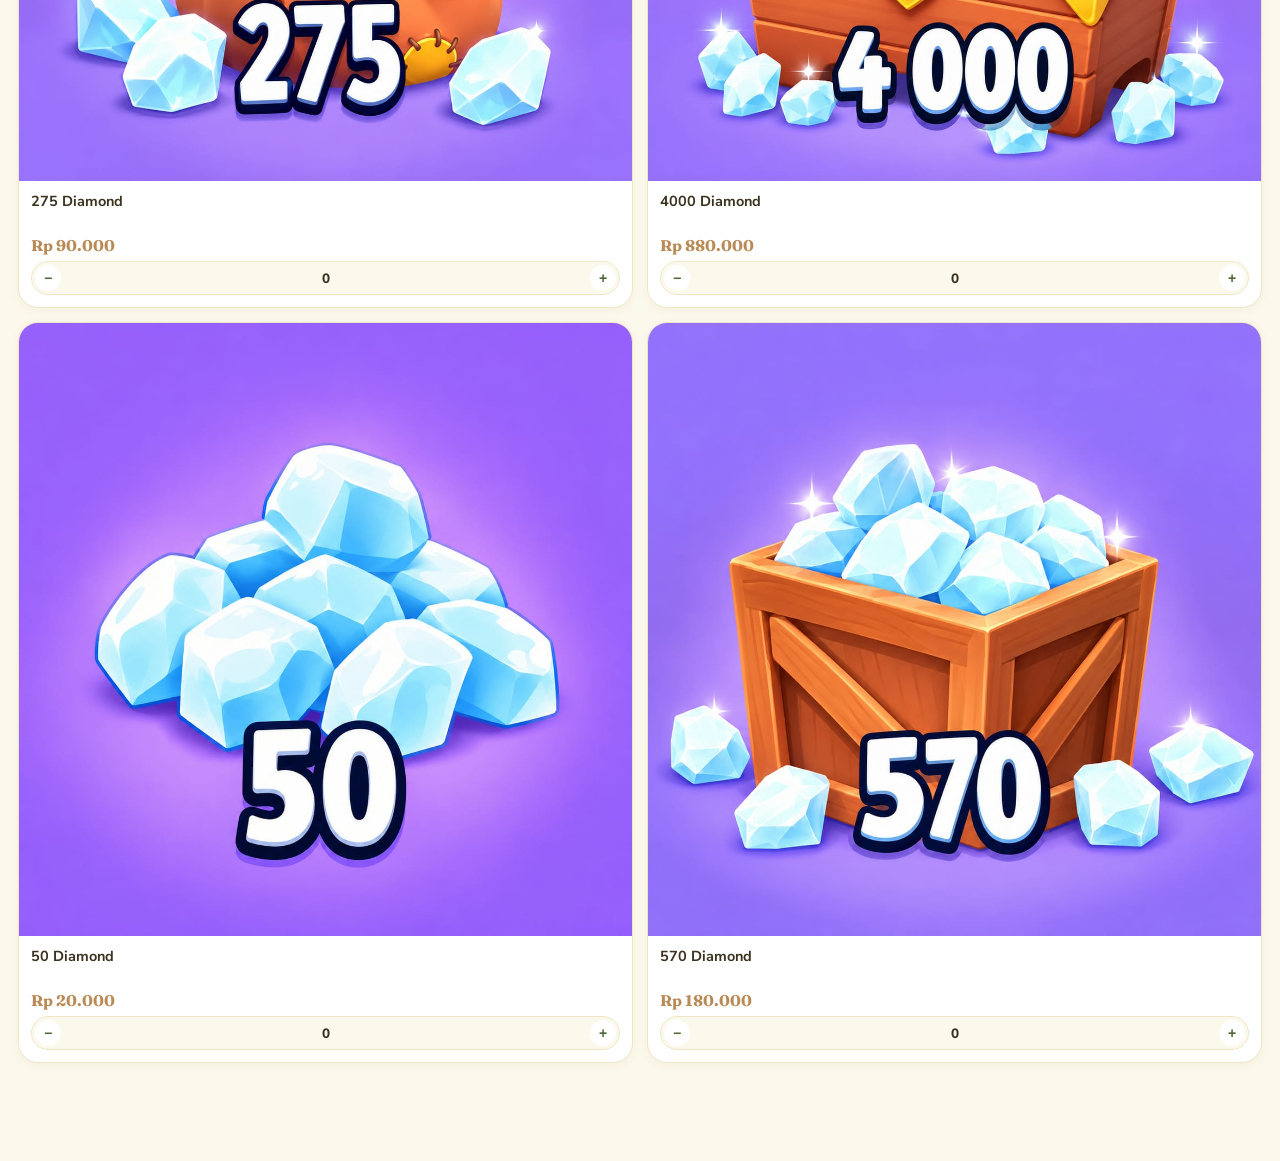
<file: diamond.html>
<!DOCTYPE html>
<html lang="id">
<head>
<meta charset="UTF-8">
<meta name="viewport" content="width=device-width, initial-scale=1.0">
<title>Diamond — Kios Mellaa</title>
<link rel="preconnect" href="https://fonts.googleapis.com">
<link href="https://fonts.googleapis.com/css2?family=Fraunces:ital,wght@0,500;0,600;0,700;1,500&family=Nunito+Sans:wght@400;600;700;800&display=swap" rel="stylesheet">
<link rel="stylesheet" href="style.css">
</head>
<body style="padding-bottom: 90px;">
<div class="back-bar">
  <button onclick="location.href='index.html'">← Kembali ke Menu</button>
</div>

<section class="food-hero">
  <div class="ring">💎</div>
  <div class="kicker">Kios Mellaa</div>
  <h1>Diamond</h1>
</section>

<div class="search-wrap">
  <div class="search-box">
    <span class="ic">⌕</span>
    <input type="text" id="searchInput" placeholder="Cari paket...">
  </div>
</div>

<div class="chip-row" id="chipRow"></div>
<div class="qty-hint">+ / − nambah 1 item sekali klik</div>

<div class="list-toolbar">
  <span id="showingLabel">0 paket</span>
  <select id="sortSelect">
    <option value="price-asc">Harga terendah</option>
    <option value="price-desc">Harga tertinggi</option>
    <option value="name-asc" selected>Nama A-Z</option>
  </select>
</div>

<div class="grid" id="grid"></div>

<button class="cart-fab" id="cartFab">
  <span class="left">
    <span class="badge" id="fabCount">0</span>
    <span class="label">Lihat Keranjang</span>
  </span>
  <span class="price" id="fabPrice">Rp 0</span>
</button>

<div class="overlay" id="overlay"></div>
<div class="drawer" id="drawer">
  <div class="drawer-handle"></div>
  <div class="drawer-head">
    <h2>Keranjang Kamu</h2>
    <button id="clearCartBtn">Kosongkan</button>
  </div>
  <div class="drawer-items" id="drawerItems"></div>
  <div class="drawer-foot">
    <div class="drawer-total">
      <span>Total Barang</span>
      <span id="drawerTotalQty">0 item</span>
    </div>
    <div class="drawer-total">
      <span>Total Harga</span>
      <span id="drawerTotal">Rp 0</span>
    </div>
    <button class="checkout-btn" id="waBtn">Kirim ke WhatsApp 📲</button>
  </div>
</div>

<script src="diamond-data.js"></script>
<script>
  window.SHOP_CONFIG = {
    menuId: "diamond",
    itemLabel: "paket",
    waTitle: "Diamond",
    fallbackIcon: "💎",
    step: 1
  };
</script>
<script src="shop-engine.js"></script>
</body>
</html>
</file>
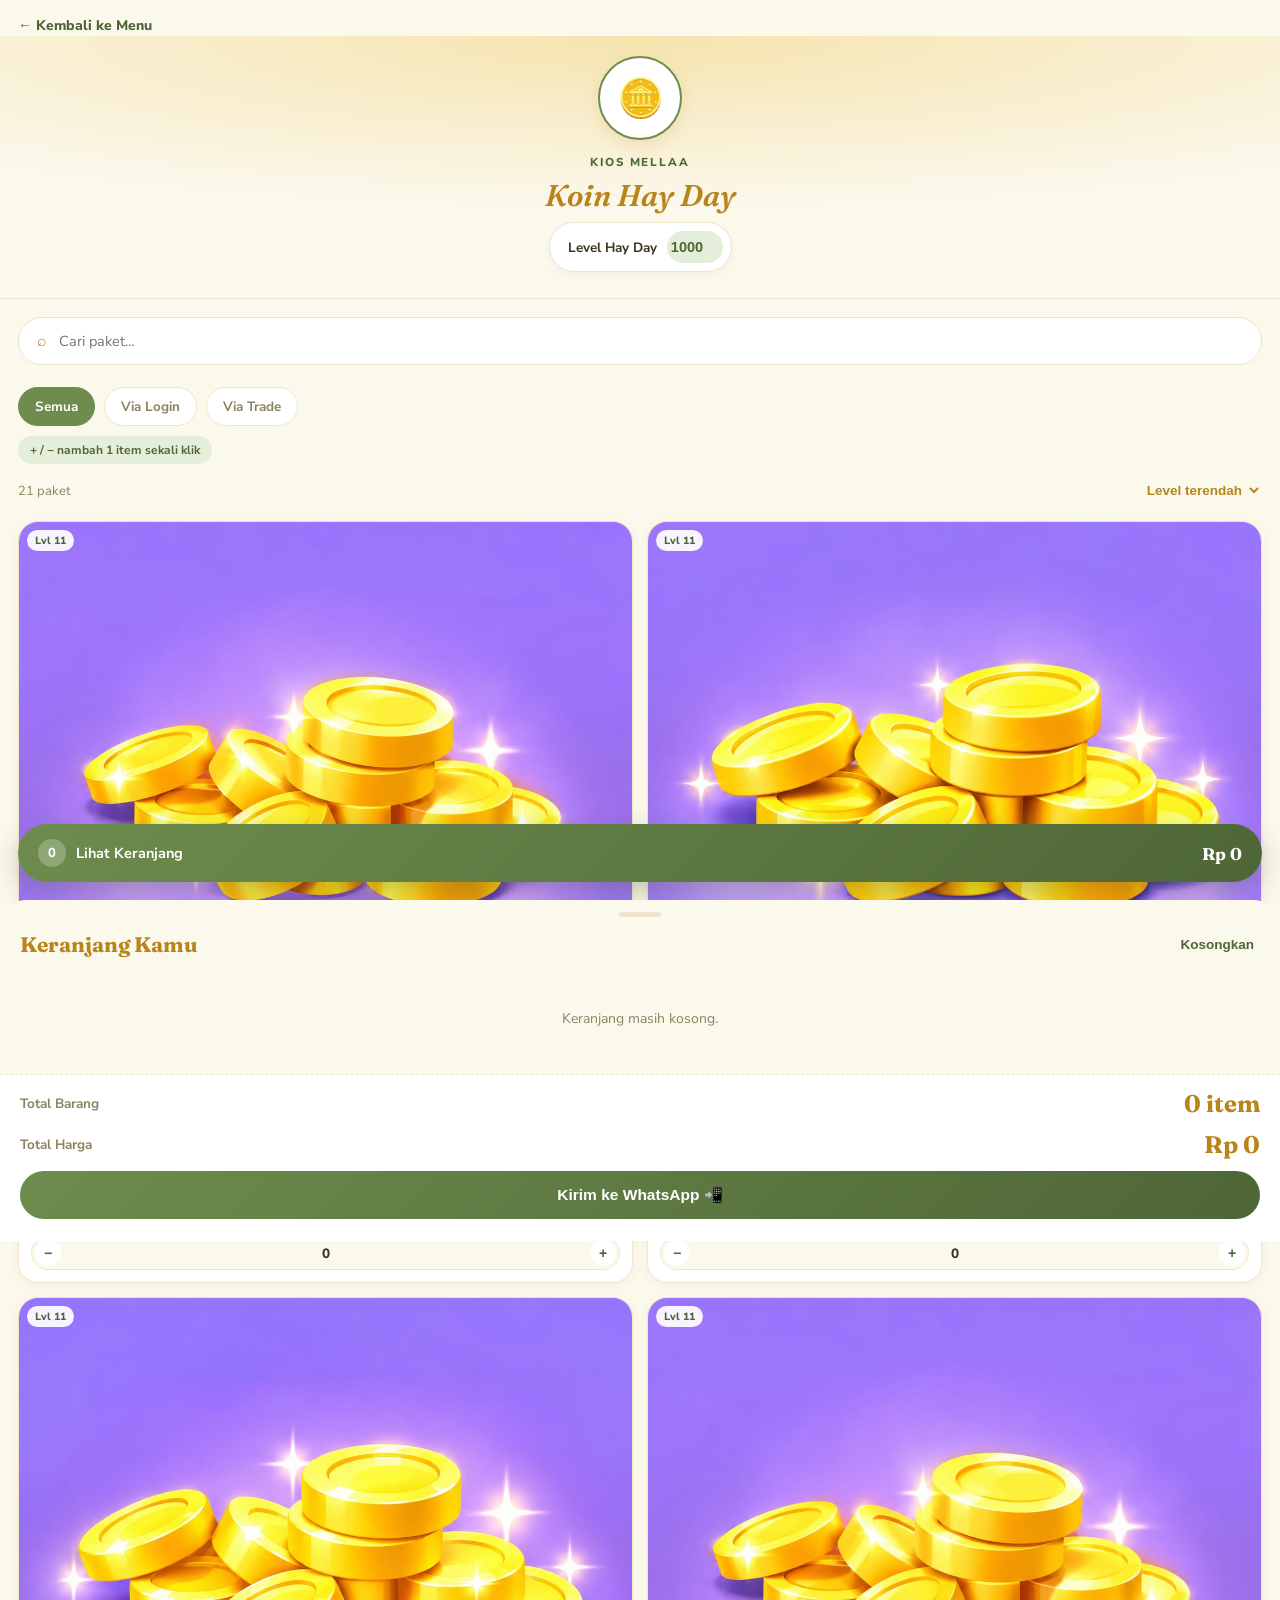
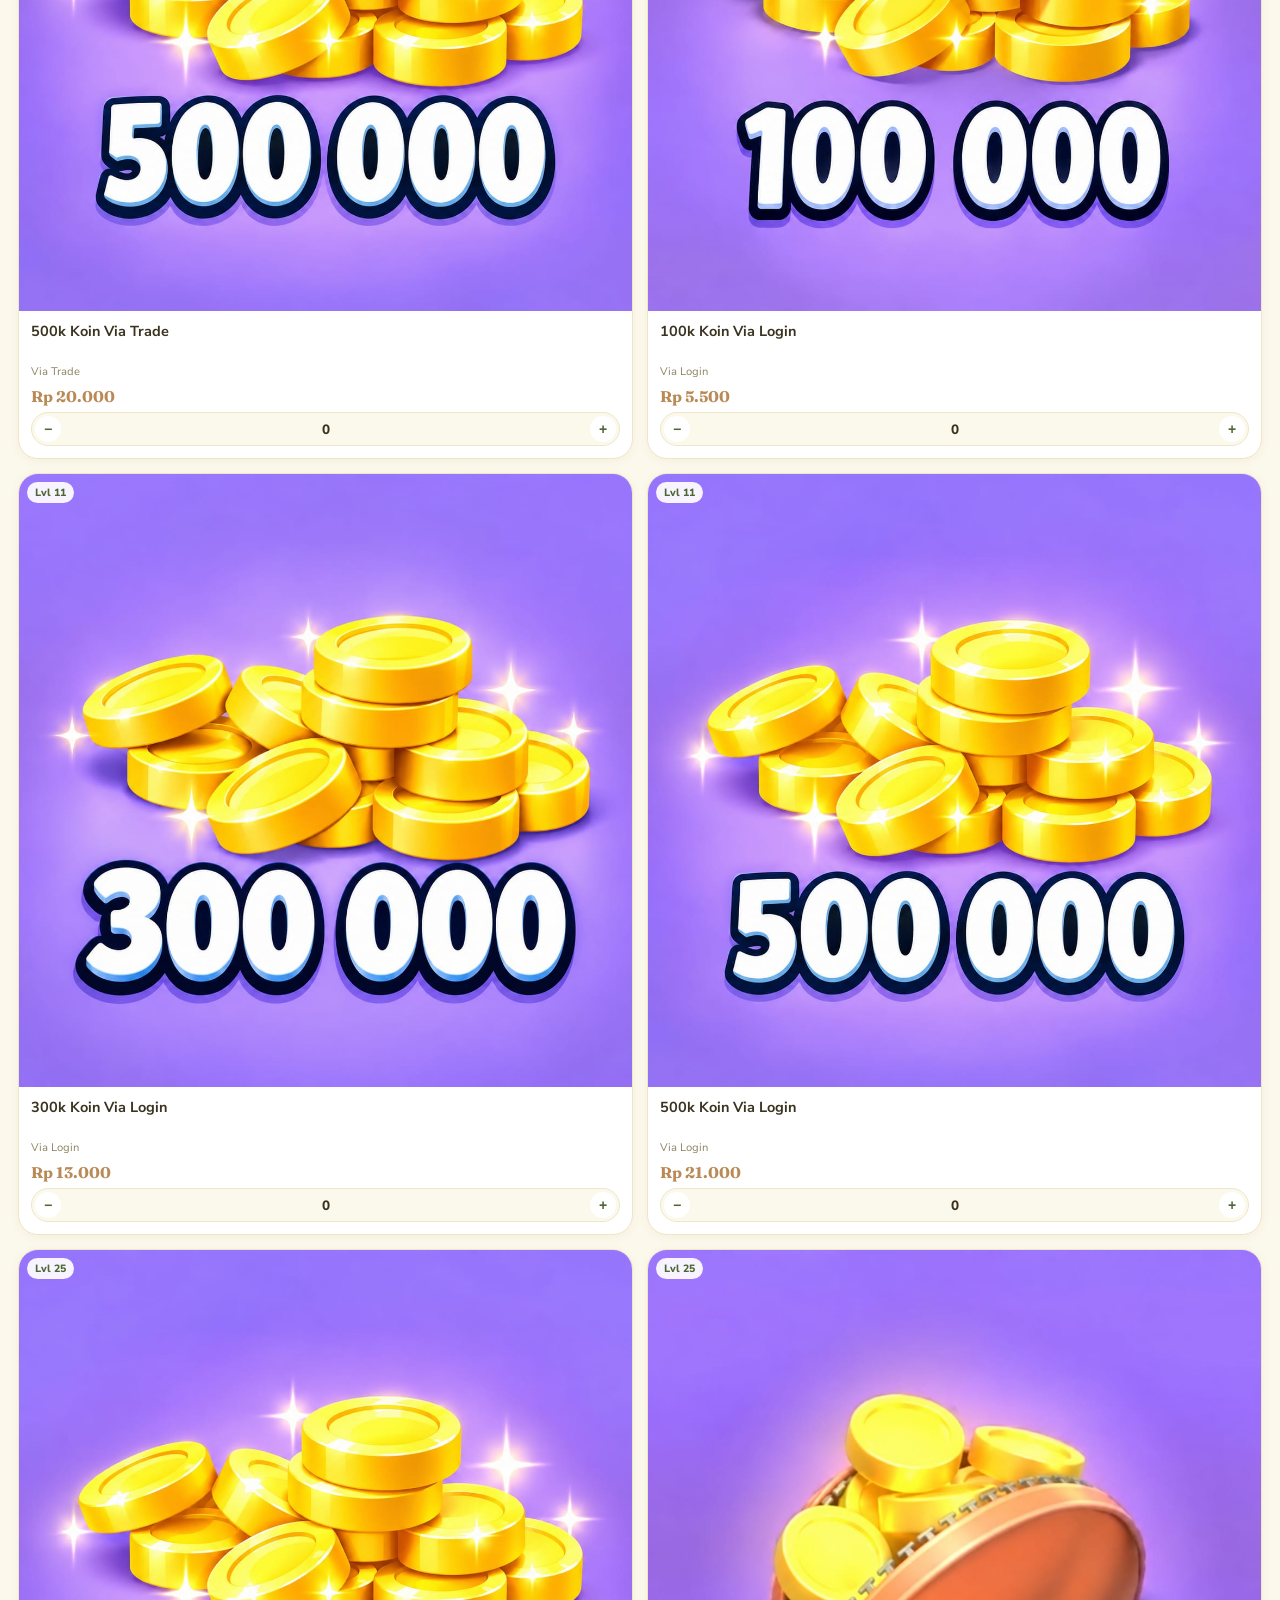
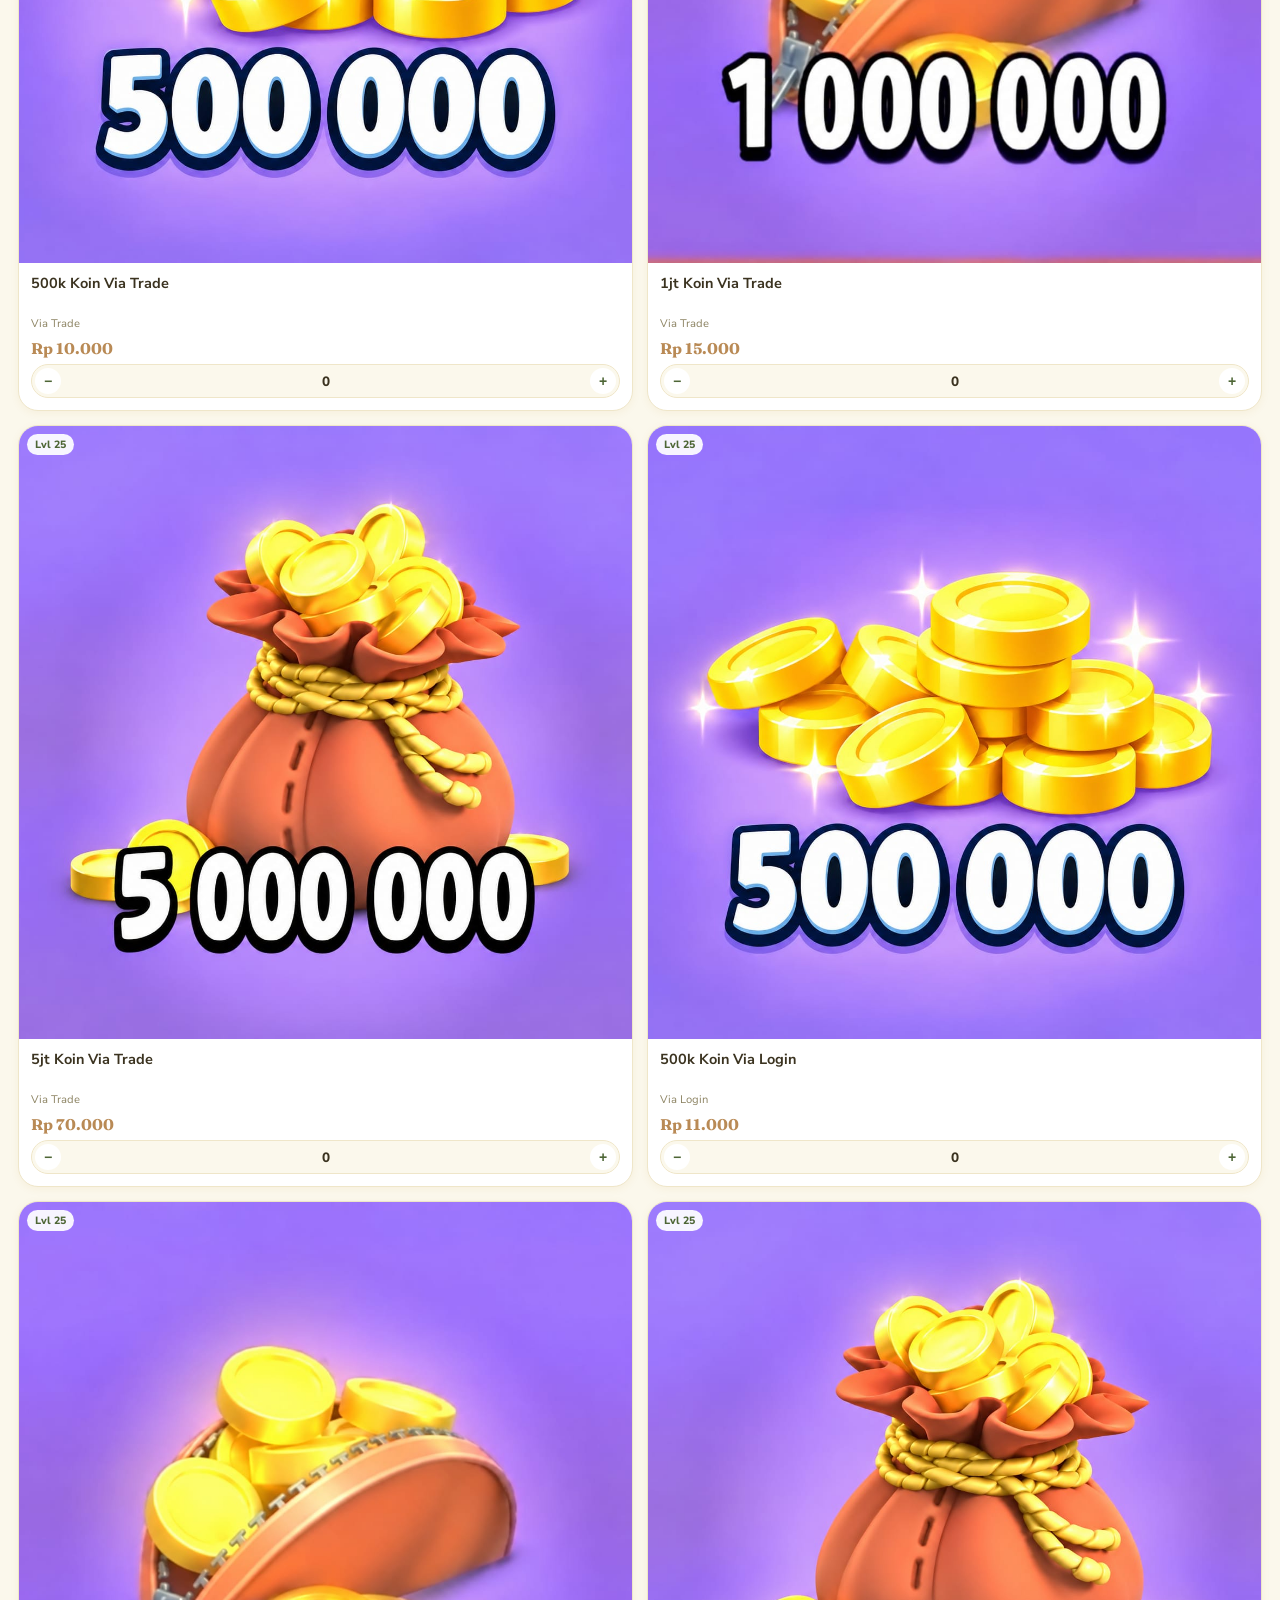
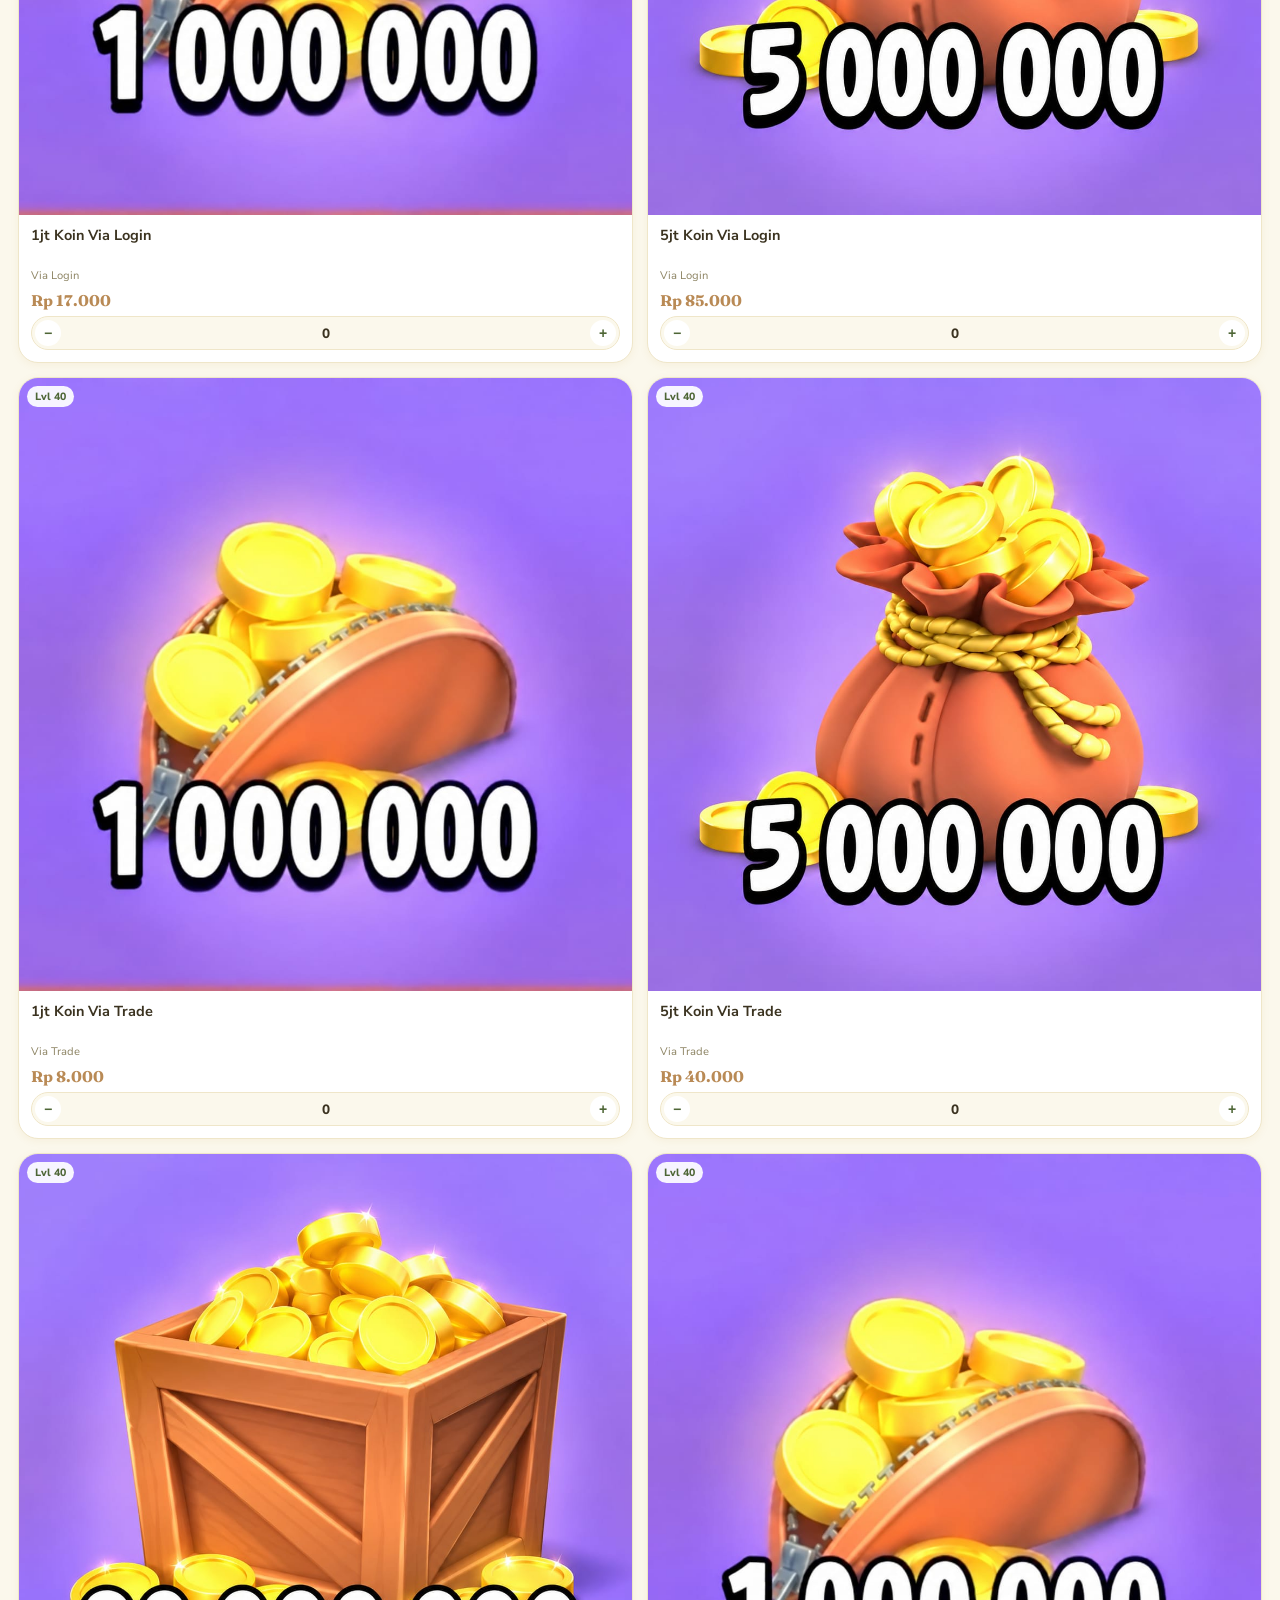
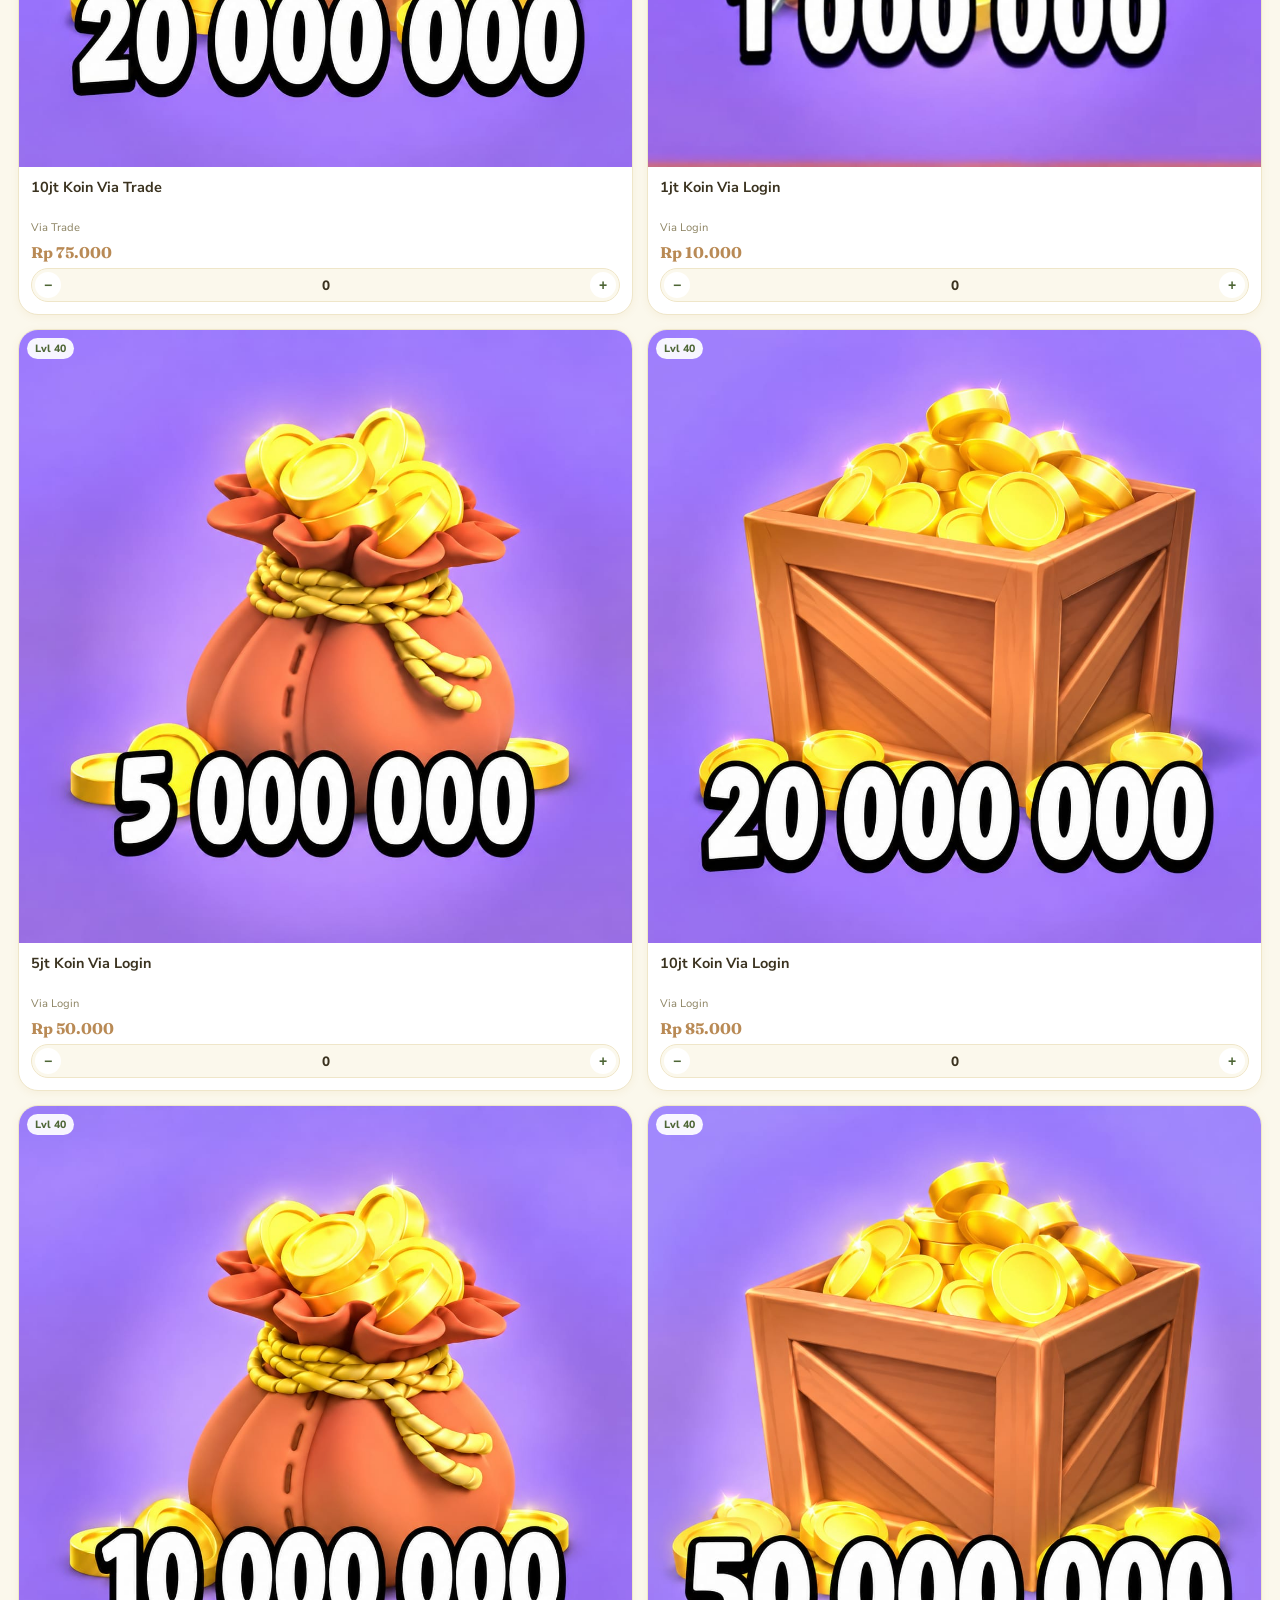
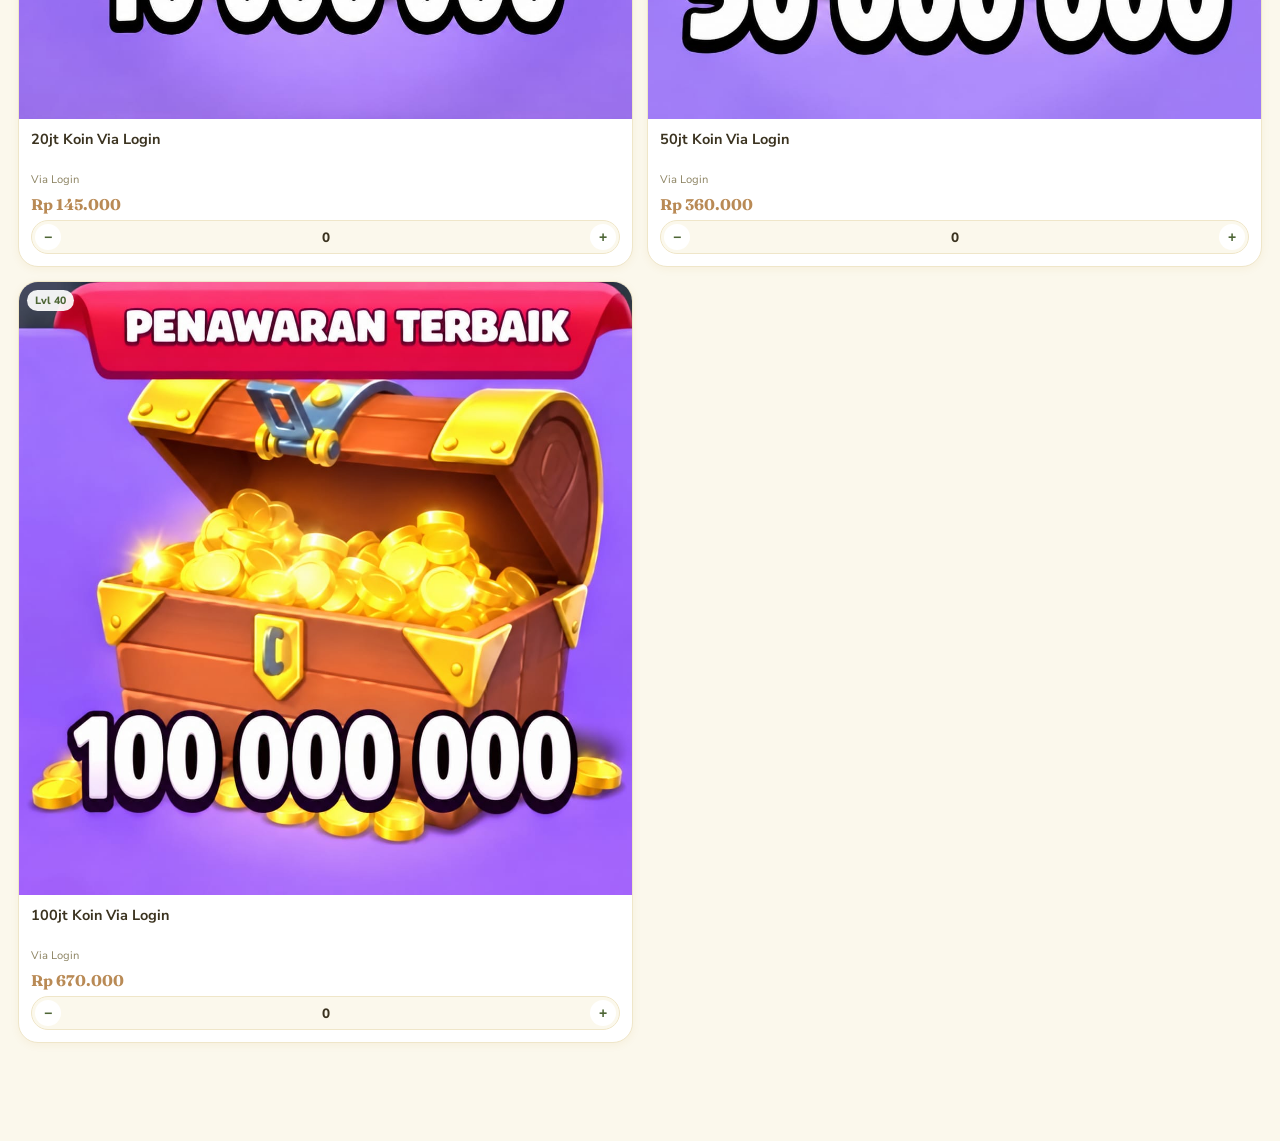
<file: koin.html>
<!DOCTYPE html>
<html lang="id">
<head>
<meta charset="UTF-8">
<meta name="viewport" content="width=device-width, initial-scale=1.0">
<title>Koin — Kios Mellaa</title>
<link rel="preconnect" href="https://fonts.googleapis.com">
<link href="https://fonts.googleapis.com/css2?family=Fraunces:ital,wght@0,500;0,600;0,700;1,500&family=Nunito+Sans:wght@400;600;700;800&display=swap" rel="stylesheet">
<link rel="stylesheet" href="style.css">
</head>
<body style="padding-bottom: 90px;">
<div class="back-bar">
  <button onclick="location.href='index.html'">← Kembali ke Menu</button>
</div>

<section class="food-hero">
  <div class="ring">🪙</div>
  <div class="kicker">Kios Mellaa</div>
  <h1>Koin Hay Day</h1>

      <div class="level-pill">
        <span>Level Hay Day</span>
        <input type="number" id="levelInput" value="1000" min="1" max="1000">
      </div>
    </section>

<div class="search-wrap">
  <div class="search-box">
    <span class="ic">⌕</span>
    <input type="text" id="searchInput" placeholder="Cari paket...">
  </div>
</div>

<div class="chip-row" id="chipRow"></div>
<div class="qty-hint">+ / − nambah 1 item sekali klik</div>

<div class="list-toolbar">
  <span id="showingLabel">0 paket</span>
  <select id="sortSelect">
    <option value="level-asc">Level terendah</option>
    <option value="level-desc">Level tertinggi</option>
    <option value="price-asc">Harga terendah</option>
    <option value="price-desc">Harga tertinggi</option>
    <option value="name-asc">Nama A-Z</option>
  </select>
</div>

<div class="grid" id="grid"></div>

<button class="cart-fab" id="cartFab">
  <span class="left">
    <span class="badge" id="fabCount">0</span>
    <span class="label">Lihat Keranjang</span>
  </span>
  <span class="price" id="fabPrice">Rp 0</span>
</button>

<div class="overlay" id="overlay"></div>
<div class="drawer" id="drawer">
  <div class="drawer-handle"></div>
  <div class="drawer-head">
    <h2>Keranjang Kamu</h2>
    <button id="clearCartBtn">Kosongkan</button>
  </div>
  <div class="drawer-items" id="drawerItems"></div>
  <div class="drawer-foot">
    <div class="drawer-total">
      <span>Total Barang</span>
      <span id="drawerTotalQty">0 item</span>
    </div>
    <div class="drawer-total">
      <span>Total Harga</span>
      <span id="drawerTotal">Rp 0</span>
    </div>
    <button class="checkout-btn" id="waBtn">Kirim ke WhatsApp 📲</button>
  </div>
</div>

<script src="koin-data.js"></script>
<script>
  window.SHOP_CONFIG = {
    menuId: "koin",
    itemLabel: "paket",
    waTitle: "Koin",
    fallbackIcon: "🪙",
    step: 1
  };
</script>
<script src="shop-engine.js"></script>
</body>
</html>
</file>
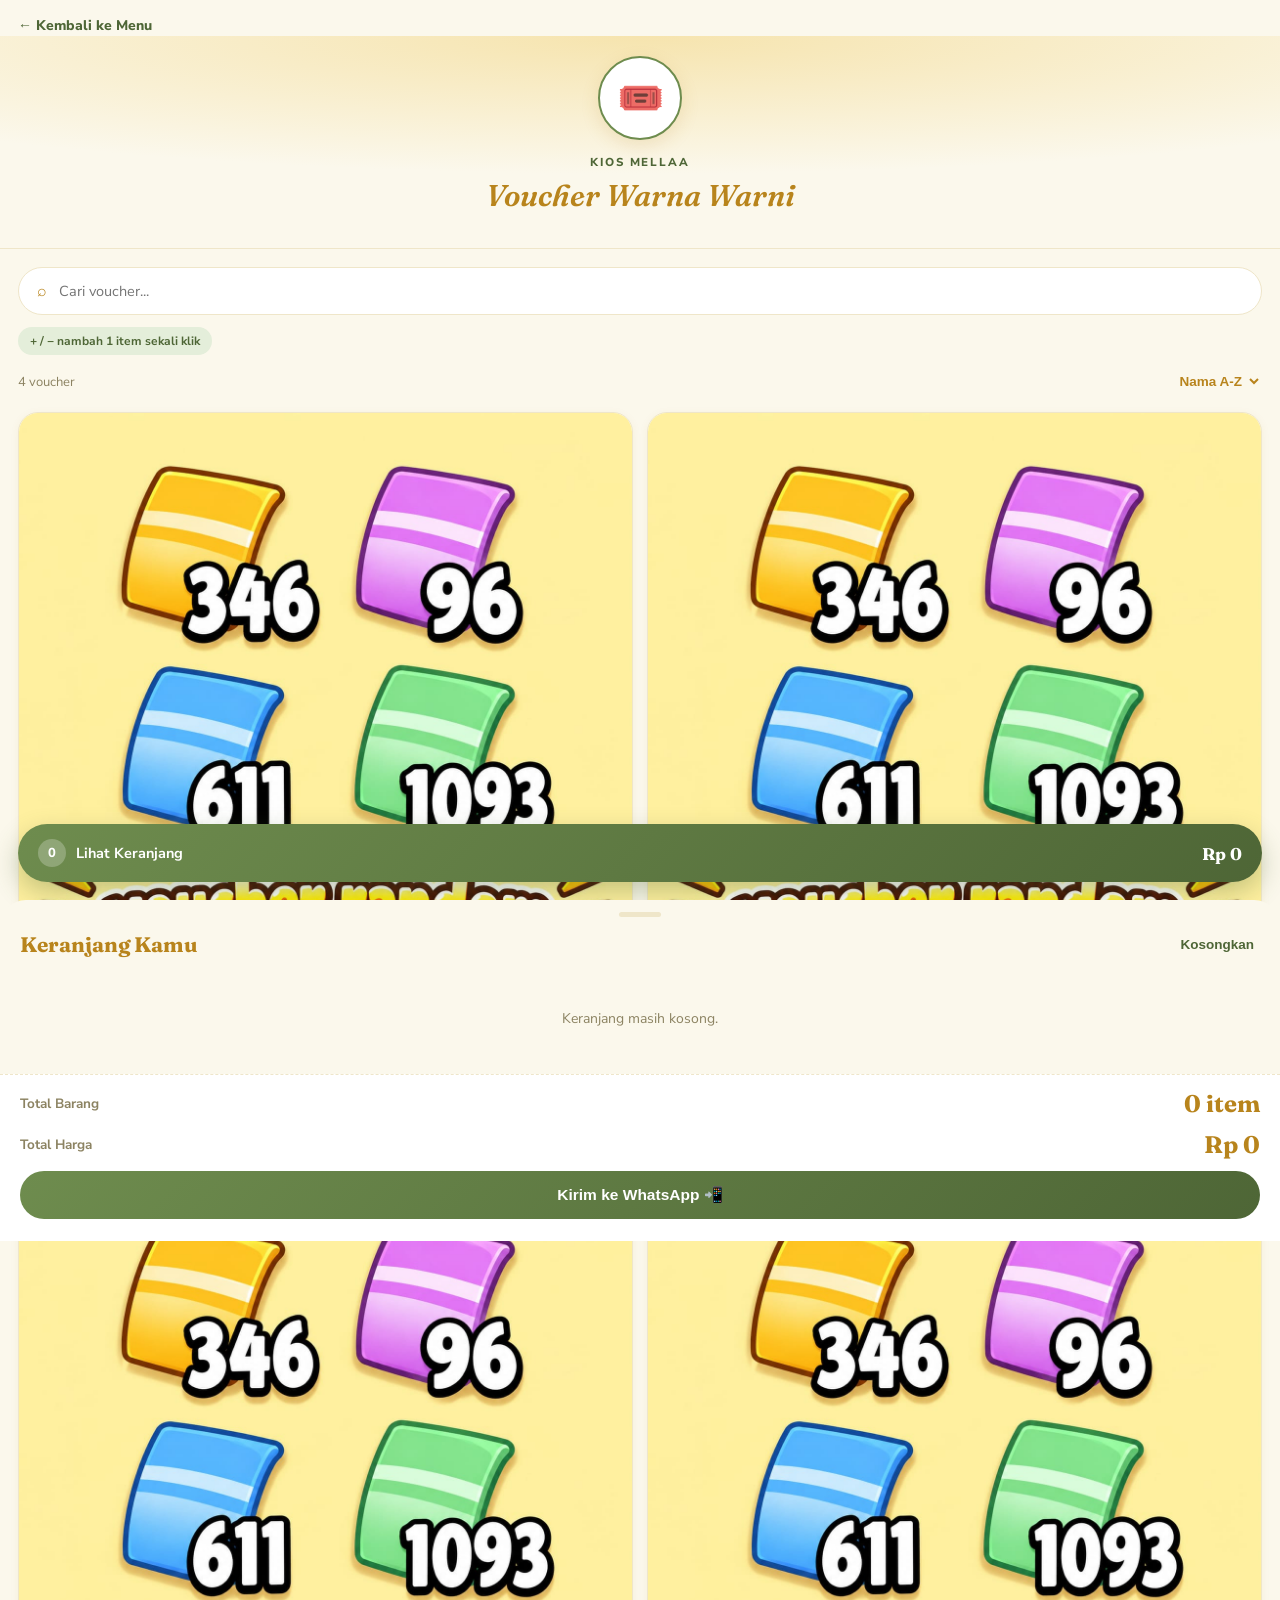
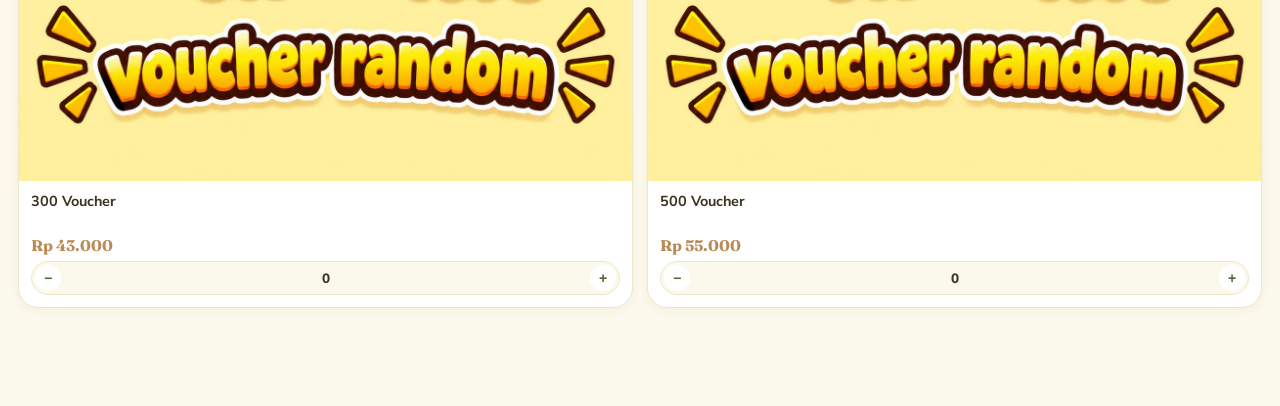
<file: voucher.html>
<!DOCTYPE html>
<html lang="id">
<head>
<meta charset="UTF-8">
<meta name="viewport" content="width=device-width, initial-scale=1.0">
<title>Voucher Warna Warni — Kios Mellaa</title>
<link rel="preconnect" href="https://fonts.googleapis.com">
<link href="https://fonts.googleapis.com/css2?family=Fraunces:ital,wght@0,500;0,600;0,700;1,500&family=Nunito+Sans:wght@400;600;700;800&display=swap" rel="stylesheet">
<link rel="stylesheet" href="style.css">
</head>
<body style="padding-bottom: 90px;">
<div class="back-bar">
  <button onclick="location.href='index.html'">← Kembali ke Menu</button>
</div>

<section class="food-hero">
  <div class="ring">🎟️</div>
  <div class="kicker">Kios Mellaa</div>
  <h1>Voucher Warna Warni</h1>
</section>

<div class="search-wrap">
  <div class="search-box">
    <span class="ic">⌕</span>
    <input type="text" id="searchInput" placeholder="Cari voucher...">
  </div>
</div>

<div class="chip-row" id="chipRow"></div>
<div class="qty-hint">+ / − nambah 1 item sekali klik</div>

<div class="list-toolbar">
  <span id="showingLabel">0 voucher</span>
  <select id="sortSelect">
    <option value="price-asc">Harga terendah</option>
    <option value="price-desc">Harga tertinggi</option>
    <option value="name-asc" selected>Nama A-Z</option>
  </select>
</div>

<div class="grid" id="grid"></div>

<button class="cart-fab" id="cartFab">
  <span class="left">
    <span class="badge" id="fabCount">0</span>
    <span class="label">Lihat Keranjang</span>
  </span>
  <span class="price" id="fabPrice">Rp 0</span>
</button>

<div class="overlay" id="overlay"></div>
<div class="drawer" id="drawer">
  <div class="drawer-handle"></div>
  <div class="drawer-head">
    <h2>Keranjang Kamu</h2>
    <button id="clearCartBtn">Kosongkan</button>
  </div>
  <div class="drawer-items" id="drawerItems"></div>
  <div class="drawer-foot">
    <div class="drawer-total">
      <span>Total Barang</span>
      <span id="drawerTotalQty">0 item</span>
    </div>
    <div class="drawer-total">
      <span>Total Harga</span>
      <span id="drawerTotal">Rp 0</span>
    </div>
    <button class="checkout-btn" id="waBtn">Kirim ke WhatsApp 📲</button>
  </div>
</div>

<script src="voucher-data.js"></script>
<script>
  window.SHOP_CONFIG = {
    menuId: "voucher",
    itemLabel: "voucher",
    waTitle: "Voucher",
    fallbackIcon: "🎟️",
    step: 1
  };
</script>
<script src="shop-engine.js"></script>
</body>
</html>
</file>
<file: style.css>
:root{
    --cream: #FBF8EC;
    --paper: #FFFFFF;
    --ink: #3B3320;
    --muted: #8C8362;
    --gold: #E0AC2E;
    --gold-dark: #B8841C;
    --gold-light: #FBEDC9;
    --olive: #6E8C4E;
    --olive-dark: #4E6636;
    --olive-light: #E4EEDA;
    --berry: #C1484A;
    --wicker: #B98A55;
    --border: #EFE6C9;
    --radius: 20px;
    --serif: 'Fraunces', Georgia, serif;
    --sans: 'Nunito Sans', -apple-system, sans-serif;
  }
  *{box-sizing:border-box; -webkit-tap-highlight-color: transparent;}
  html,body{margin:0; padding:0;}
  body{
    font-family: var(--sans); background: var(--cream); color: var(--ink);
  }

  /* ---------- SCREENS ---------- */
  .screen{ display:none; min-height:100vh; }
  .screen.active{ display:block; }
  #screen-food{ padding-bottom: 90px; }

  /* ---------- BACK BAR (semua screen selain home) ---------- */
  .back-bar{ padding: 14px 18px 0; }
  .back-bar button{
    display:inline-flex; align-items:center; gap:6px;
    background:none; border:none; cursor:pointer;
    text-decoration:none; color: var(--olive-dark); font-weight:800; font-size:14px; padding:0;
    font-family: var(--sans);
  }

  /* ================= HOME / MENU UTAMA (versi kecil + animasi) ================= */
  #screen-home{
    position:relative; max-width:480px; margin:0 auto; overflow:hidden;
    background:
      radial-gradient(circle at 100% 38%, #E4EEDA 0, transparent 38%),
      var(--cream);
    min-height:100vh;
  }
  .home-hero{
    position:relative; overflow:hidden; z-index:1;
    background: radial-gradient(120% 100% at 50% 0%, #F6E4AE 0%, var(--cream) 70%);
    padding: 20px 20px 16px;
    text-align:center;
    border-bottom: 1px solid var(--border);
    display:flex; flex-direction:column; align-items:center;
    animation: drop .6s cubic-bezier(.2,.9,.3,1.2) both;
  }
  .hero-text{ text-align:center; }
  /* cincin foto kecil + berputar halus */
  .home-hero .ring{
    position:relative;
    width:96px; height:96px; margin:0 auto 10px; border-radius:50%;
    background: var(--paper); border:3px solid var(--olive);
    overflow:hidden;
    box-shadow: 0 6px 18px rgba(184,132,28,.22);
    animation: bob 3.2s ease-in-out infinite, glow 3.2s ease-in-out infinite;
  }
  .home-hero .ring img{ width:100%; height:100%; object-fit:cover; object-position:center 40%; display:block; }
  .home-hero .kicker{
    font-size:10.5px; font-weight:800; letter-spacing:.18em; text-transform:uppercase;
    color: var(--olive-dark); margin-bottom:2px;
  }
  .home-hero h1{
    font-family: var(--serif); font-style:italic; font-weight:700;
    font-size:28px; margin:0 0 3px; line-height:1.15;
    background: linear-gradient(100deg,#B8841C 30%,#F3CB5A 50%,#B8841C 70%);
    background-size:200% 100%;
    -webkit-background-clip:text; background-clip:text;
    -webkit-text-fill-color:transparent; color:var(--gold-dark);
    animation: shine 4s linear infinite;
  }
  .home-hero p{ color: var(--muted); font-size:12.5px; margin:0; line-height:1.4; }

  /* menu 2 kolom, kartu kecil */
  .menu-wrap{
    position:relative; z-index:1;
    max-width: 480px; margin: 0 auto; padding: 14px 14px 6px;
    display:grid; grid-template-columns: 1fr 1fr; gap:10px;
  }
  .menu-card{
    position:relative; overflow:hidden;
    display:flex; flex-direction:column; align-items:flex-start; gap:8px;
    background: var(--paper); border:1px solid var(--border); border-radius: 18px;
    padding: 12px; text-decoration:none; color: var(--ink);
    box-shadow: 0 3px 0 var(--border), 0 6px 14px rgba(184,132,28,.08);
    cursor:pointer; font-family: var(--sans); width:100%; text-align:left;
    opacity:0;
    animation: pop .5s cubic-bezier(.2,.9,.3,1.3) forwards;
    transition: transform .15s ease, box-shadow .15s ease;
  }
  .menu-card:nth-child(1){animation-delay:.10s}
  .menu-card:nth-child(2){animation-delay:.16s}
  .menu-card:nth-child(3){animation-delay:.22s}
  .menu-card:nth-child(4){animation-delay:.28s}
  .menu-card:nth-child(5){animation-delay:.34s}
  .menu-card:nth-child(6){animation-delay:.40s}
  .menu-card:nth-child(7){animation-delay:.46s}
  .menu-card:nth-child(8){animation-delay:.52s}
  .menu-card:active{ transform: translateY(3px) scale(.96); box-shadow: 0 0 0 var(--border), 0 2px 6px rgba(184,132,28,.08); }
  /* kilau lewat tiap kartu */
  .menu-card::after{
    content:""; position:absolute; top:0; left:-60%; width:40%; height:100%;
    background: linear-gradient(100deg, transparent, rgba(255,255,255,.75), transparent);
    transform: skewX(-20deg);
    animation: sweep 6s ease-in-out infinite;
    animation-delay: calc(var(--d, 0s) + 1.5s);
    pointer-events:none;
  }
  .menu-card .icon{
    width:42px; height:42px; border-radius:14px; flex-shrink:0;
    display:flex; align-items:center; justify-content:center; font-size:22px;
    animation: wiggle 4.5s ease-in-out infinite; animation-delay: var(--d, 0s);
  }
  .menu-card.food .icon{ background: var(--olive-light); --d:0s; }
  .menu-card.voucher .icon{ background: var(--gold-light); --d:.5s; }
  .menu-card.altam .icon{ background: #E4EEDA; --d:1s; }
  .menu-card.badas .icon{ background: #F3E6D8; --d:1.5s; }
  .menu-card.diamond .icon{ background: #DCEFFB; --d:2s; }
  .menu-card.koin .icon{ background: var(--gold-light); --d:2.5s; }
  .menu-card.alatup .icon{ background: #FBEDC9; --d:3s; }
  .menu-card.akun .icon{ background: #EFE6C9; --d:3.5s; }
  .menu-card.food{--d:0s}.menu-card.voucher{--d:.5s}.menu-card.altam{--d:1s}.menu-card.badas{--d:1.5s}
  .menu-card.diamond{--d:2s}.menu-card.koin{--d:2.5s}.menu-card.alatup{--d:3s}.menu-card.akun{--d:3.5s}
  .menu-card .info{ flex:1; width:100%; min-width:0; }
  .menu-card .info .title{ font-weight:800; font-size:13.5px; line-height:1.2; margin-bottom:2px; }
  .menu-card .info .desc{
    font-size:11px; color: var(--muted); line-height:1.3;
    display:-webkit-box; -webkit-line-clamp:2; -webkit-box-orient:vertical; overflow:hidden;
  }
  .menu-card .arrow{
    position:absolute; top:10px; right:12px;
    color: var(--muted); font-size:17px;
    animation: nudge 1.8s ease-in-out infinite;
  }

  .footer-note{
    position:relative; z-index:1;
    text-align:center; color: var(--muted); font-size:12px; padding: 10px 20px 22px;
    animation: fade 1s .8s both;
  }

  /* emoji melayang di latar (opsional, dari index.html) */
  .float{
    position:fixed; bottom:-30px; font-size:20px; opacity:0;
    pointer-events:none; z-index:0;
    animation: rise 9s linear infinite;
  }
  .f1{left:8%;animation-delay:0s}
  .f2{left:30%;animation-delay:2.5s;font-size:16px}
  .f3{left:55%;animation-delay:5s}
  .f4{left:78%;animation-delay:1.2s;font-size:16px}
  .f5{left:92%;animation-delay:6.5s}

  /* ---------- Keyframes home ---------- */
  @keyframes drop{ from{opacity:0;transform:translateY(-16px)} to{opacity:1;transform:none} }
  @keyframes pop{ from{opacity:0;transform:translateY(14px) scale(.9)} to{opacity:1;transform:none} }
  @keyframes fade{ from{opacity:0} to{opacity:1} }
  @keyframes bob{ 0%,100%{transform:translateY(0)} 50%{transform:translateY(-4px)} }
  @keyframes glow{ 0%,100%{box-shadow:0 0 0 0 rgba(110,140,78,.4)} 50%{box-shadow:0 0 0 9px rgba(110,140,78,0)} }
  @keyframes shine{ to{background-position:-200% 0} }
  @keyframes wiggle{ 0%,88%,100%{transform:rotate(0)} 91%{transform:rotate(-10deg) scale(1.12)} 94%{transform:rotate(10deg) scale(1.12)} 97%{transform:rotate(-5deg)} }
  @keyframes nudge{ 0%,100%{transform:translateX(0)} 50%{transform:translateX(3px)} }
  @keyframes sweep{ 0%,70%{left:-60%} 100%{left:140%} }
  @keyframes rise{
    0%{transform:translateY(0) rotate(0);opacity:0}
    10%{opacity:.55}
    90%{opacity:.35}
    100%{transform:translateY(-110vh) rotate(25deg);opacity:0}
  }
  @media (prefers-reduced-motion: reduce){
    .home-hero,.home-hero *,.menu-card,.menu-card *,.footer-note{ animation-duration:.01ms !important; animation-iteration-count:1 !important; }
    .menu-card{opacity:1}
    .float{display:none}
  }

  /* ================= PLACEHOLDER SCREENS ================= */
  .topbar{
    display:flex; align-items:center; gap:12px; padding: 18px 20px;
    border-bottom: 1px solid var(--border); background: var(--paper);
  }
  .topbar button{
    background:none; border:none; cursor:pointer; text-decoration:none;
    color: var(--olive-dark); font-weight:800; font-size:20px; padding:0; font-family: var(--sans);
  }
  .topbar h1{
    font-family: var(--serif); font-style:italic; font-size:19px; margin:0; color: var(--gold-dark);
  }
  .empty-state{
    max-width:420px; margin: 60px auto 0; text-align:center; padding: 0 20px 40px; color: var(--muted);
  }
  .empty-state .ic{ font-size:52px; margin-bottom:14px; }
  .empty-state h2{ color: var(--ink); font-family: var(--serif); font-size:20px; margin: 0 0 8px; }
  .empty-state p{ font-size:14px; line-height:1.6; }

  /* ================= FOOD SCREEN ================= */
  .food-hero{
    position:relative; overflow:hidden;
    background: radial-gradient(120% 100% at 50% 0%, #F6E4AE 0%, var(--cream) 65%);
    padding: 20px 20px 26px; text-align:center; border-bottom: 1px solid var(--border);
  }
  .food-hero .ring{
    width:84px; height:84px; margin:0 auto 14px; border-radius:50%;
    background: var(--paper); border:2px solid var(--olive);
    display:flex; align-items:center; justify-content:center; font-size:38px;
    box-shadow: 0 6px 18px rgba(184,132,28,.16);
  }
  .food-hero .kicker{
    font-size:11.5px; font-weight:800; letter-spacing:.16em; text-transform:uppercase;
    color: var(--olive-dark); margin-bottom:8px;
  }
  .food-hero h1{
    font-family: var(--serif); font-style:italic; font-weight:600;
    font-size:30px; margin:0 0 8px; color: var(--gold-dark); line-height:1.2;
  }
  .food-hero p{ color: var(--muted); font-size:14.5px; margin:0 0 20px; line-height:1.5; }
  .level-pill{
    display:inline-flex; align-items:center; gap:10px; background: var(--paper);
    border:1px solid var(--border); border-radius:40px; padding:8px 8px 8px 18px;
    box-shadow: 0 3px 10px rgba(0,0,0,.04);
  }
  .level-pill span{font-size:13.5px; font-weight:700; color: var(--ink);}
  .level-pill input{
    width:56px; border:none; background: var(--olive-light); border-radius:30px;
    text-align:center; font-weight:800; padding:8px 4px; font-size:14.5px; color: var(--olive-dark);
  }
  .search-wrap{ padding: 18px 18px 6px; }
  .search-box{
    display:flex; align-items:center; gap:10px; background: var(--paper);
    border:1px solid var(--border); border-radius:30px; padding:12px 18px;
  }
  .search-box input{
    border:none; outline:none; flex:1; font-size:14.5px; background:transparent; color: var(--ink); font-family: var(--sans);
  }
  .search-box .ic{color: var(--gold-dark); font-size:16px;}
  .chip-row{
    display:flex; gap:9px; overflow-x:auto; padding: 16px 18px 4px; scrollbar-width:none;
  }
  .chip-row::-webkit-scrollbar{display:none;}
  .chip{
    flex-shrink:0; padding:9px 16px; border-radius:20px; border:1px solid var(--border);
    background: var(--paper); font-size:13.5px; font-weight:700; color: var(--muted); cursor:pointer;
    white-space:nowrap;
  }
  .chip.active{ background: var(--olive); border-color: var(--olive); color:#fff; }
  .list-toolbar{
    display:flex; justify-content:space-between; align-items:center;
    padding: 14px 18px 4px; font-size:13px; color: var(--muted);
  }
  .list-toolbar select{
    border:none; background:transparent; font-weight:800; color: var(--gold-dark);
    font-size:13.5px; padding:4px; text-align:right;
  }
  .qty-hint{
    margin: 6px 18px 0; font-size:12px; color: var(--olive-dark); font-weight:700;
    background: var(--olive-light); display:inline-block; padding:6px 12px; border-radius:20px;
  }
  .grid{
    display:grid; grid-template-columns: 1fr 1fr; gap: 14px; padding: 14px 18px 8px;
  }
  .card{
    background: var(--paper); border:1px solid var(--border); border-radius: var(--radius);
    overflow:hidden; display:flex; flex-direction:column;
    box-shadow: 0 2px 8px rgba(184,132,28,.07);
  }
  .card .thumb{
    aspect-ratio: 1/1; background: var(--gold-light);
    display:flex; align-items:center; justify-content:center; font-size:44px; position:relative;
  }
  .card .thumb .lvl{
    position:absolute; top:8px; left:8px; background: rgba(255,255,255,.92); color: var(--olive-dark);
    font-size:10.5px; font-weight:800; padding:3px 8px; border-radius:20px;
  }
  .card .body{ padding: 11px 12px 12px; display:flex; flex-direction:column; gap:6px; flex:1; }
  .card .name{ font-weight:700; font-size:14.5px; line-height:1.25; min-height:36px; }
  .card .machine{ font-size:11px; color: var(--muted); }
  .card .price{ font-family: var(--serif); font-weight:700; color: var(--wicker); font-size:15.5px; margin-top:2px; }
  .card .add-row{ margin-top:auto; display:flex; align-items:center; justify-content:space-between; gap:6px; }
  .card .stepper{
    display:flex; align-items:center; gap:0; background: var(--cream); border-radius:20px; padding:3px;
    border: 1px solid var(--border); flex:1; justify-content:space-between;
  }
  .card .stepper button{
    width:26px; height:26px; border-radius:50%; border:none; background: var(--paper);
    font-weight:800; font-size:14px; color: var(--olive-dark); cursor:pointer;
  }
  .card .stepper .qty{ font-weight:800; font-size:13.5px; }
  .empty{
    grid-column: 1 / -1; text-align:center; color: var(--muted); padding: 40px 10px; font-size:14.5px;
  }
  .cart-fab{
    position:fixed; bottom:18px; left:18px; right:18px; z-index:30;
    background: linear-gradient(135deg, var(--olive) 0%, var(--olive-dark) 100%);
    color:#fff; border:none; border-radius:30px; padding:15px 20px;
    display:flex; align-items:center; justify-content:space-between;
    box-shadow: 0 10px 26px rgba(78,102,54,.32);
    cursor:pointer; font-family: var(--sans);
  }
  .cart-fab .left{ display:flex; align-items:center; gap:10px; }
  .cart-fab .badge{
    background: rgba(255,255,255,.24); width:28px; height:28px; border-radius:50%;
    display:flex; align-items:center; justify-content:center; font-size:13px; font-weight:800;
  }
  .cart-fab .label{ font-weight:700; font-size:14.5px; }
  .cart-fab .price{ font-family: var(--serif); font-weight:700; font-size:17px; }
  .overlay{
    position:fixed; inset:0; background: rgba(59,51,32,.42); z-index:40;
    opacity:0; pointer-events:none; transition: opacity .25s ease;
  }
  .overlay.open{ opacity:1; pointer-events:auto; }
  .drawer{
    position:fixed; left:0; right:0; bottom:0; z-index:41;
    background: var(--cream); border-radius: 26px 26px 0 0;
    max-height: 82vh; display:flex; flex-direction:column;
    transform: translateY(100%); transition: transform .3s ease;
  }
  .drawer.open{ transform: translateY(0); }
  .drawer-handle{ width:42px; height:5px; background: var(--border); border-radius:10px; margin:12px auto 4px; }
  .drawer-head{ display:flex; justify-content:space-between; align-items:center; padding: 10px 20px 6px; }
  .drawer-head h2{ font-family: var(--serif); font-size:21px; margin:0; color: var(--gold-dark); }
  .drawer-head button{ background:none; border:none; color: var(--olive-dark); font-weight:700; font-size:13.5px; cursor:pointer; }
  .drawer-items{ overflow-y:auto; padding: 6px 20px; flex:1; }
  .drawer-row{ display:flex; align-items:center; gap:12px; padding: 12px 0; border-bottom:1px solid var(--border); }
  .drawer-row .ic{
    width:42px; height:42px; border-radius:50%; background: var(--gold-light);
    display:flex; align-items:center; justify-content:center; font-size:20px; flex-shrink:0; overflow:hidden;
  }
  .drawer-row .info{ flex:1; }
  .drawer-row .info .n{ font-weight:700; font-size:14px; }
  .drawer-row .info .p{ font-size:12.5px; color: var(--muted); }
  .drawer-row .stepper{ display:flex; align-items:center; gap:8px; }
  .drawer-row .stepper button{
    width:28px; height:28px; border-radius:50%; border:1px solid var(--border); background: var(--paper);
    font-weight:800; color: var(--olive-dark); cursor:pointer;
  }
  .drawer-empty{ text-align:center; color: var(--muted); padding: 40px 10px; font-size:14px; }
  .drawer-foot{ padding: 14px 20px 22px; border-top:1px dashed var(--border); background: var(--paper); }
  .drawer-total{ display:flex; justify-content:space-between; align-items:center; margin-bottom:12px; }
  .drawer-total span:first-child{ color: var(--muted); font-size:13.5px; font-weight:700; }
  .drawer-total span:last-child{ font-family: var(--serif); font-size:24px; font-weight:700; color: var(--gold-dark); }
  .checkout-btn{
    width:100%; padding:15px; border:none; border-radius:30px;
    background: linear-gradient(135deg, var(--olive) 0%, var(--olive-dark) 100%);
    color:#fff; font-weight:800; font-size:15.5px; cursor:pointer;
  }
</file>
